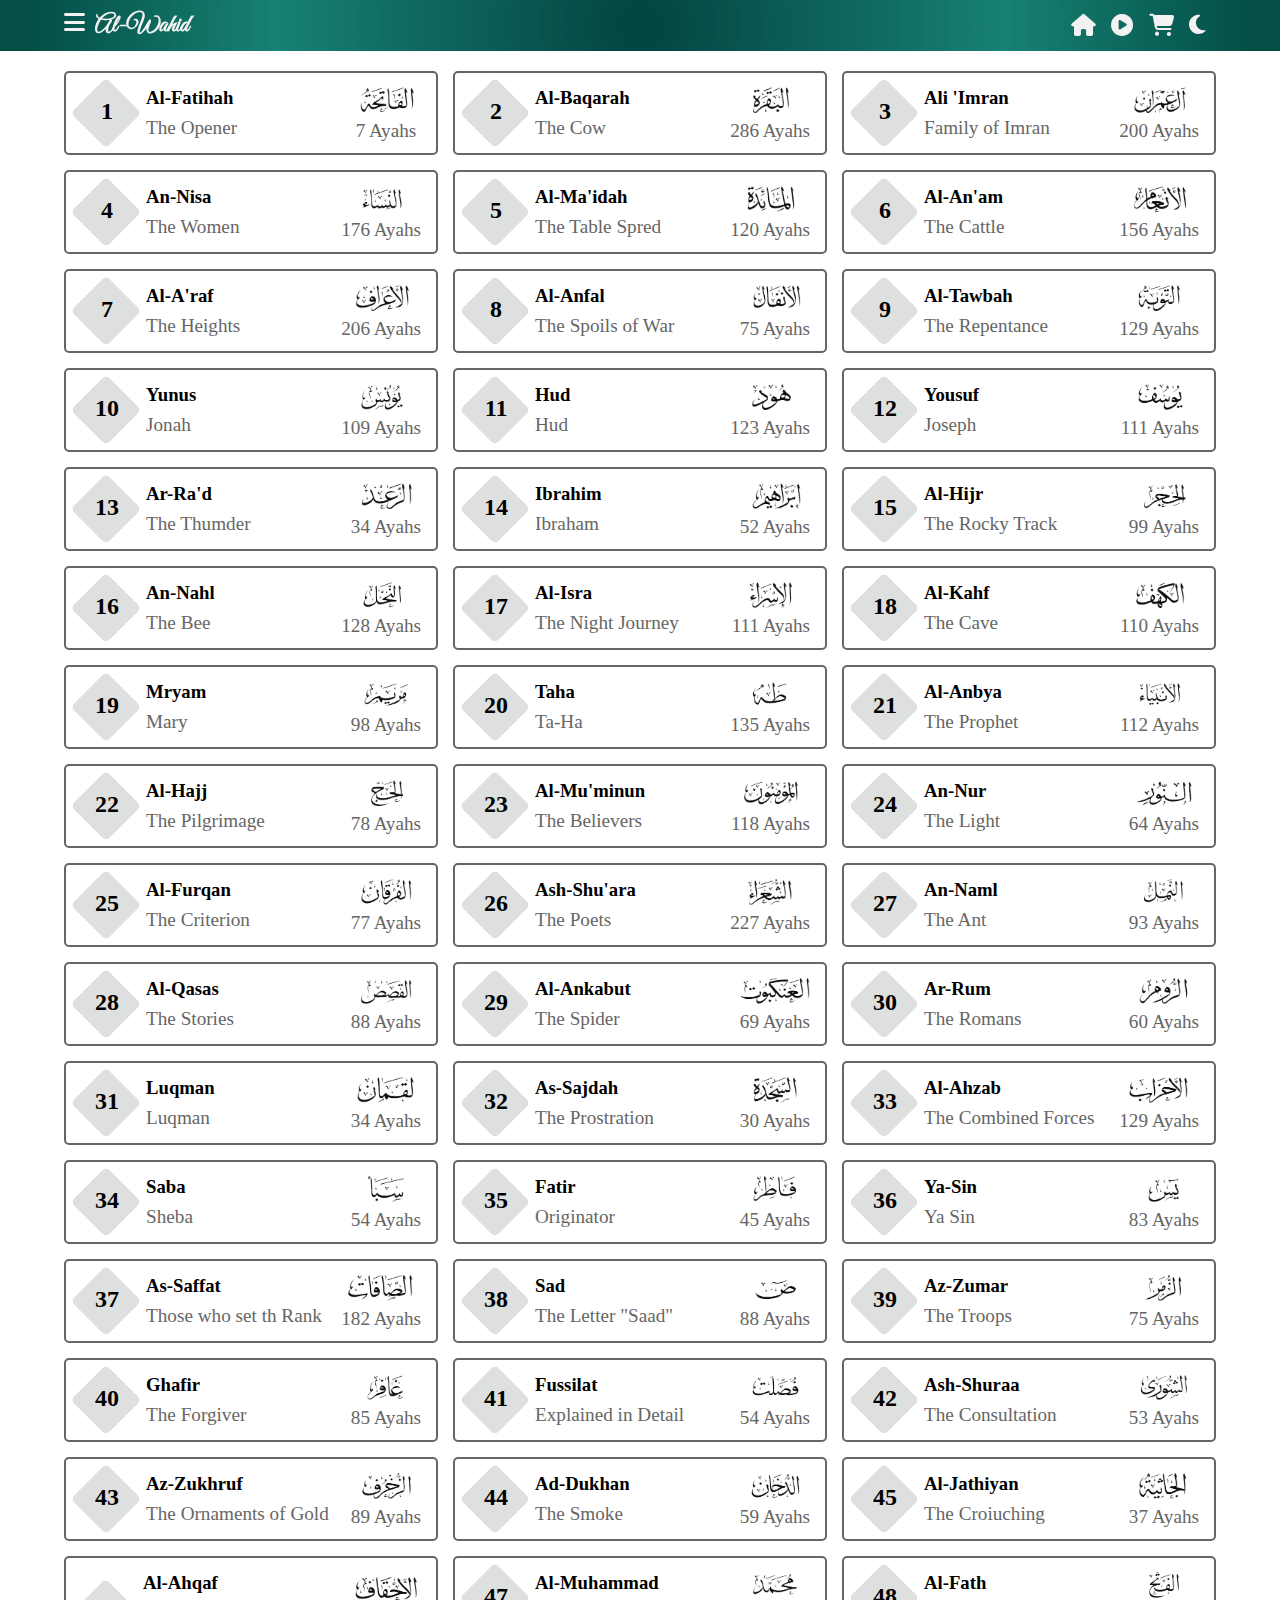
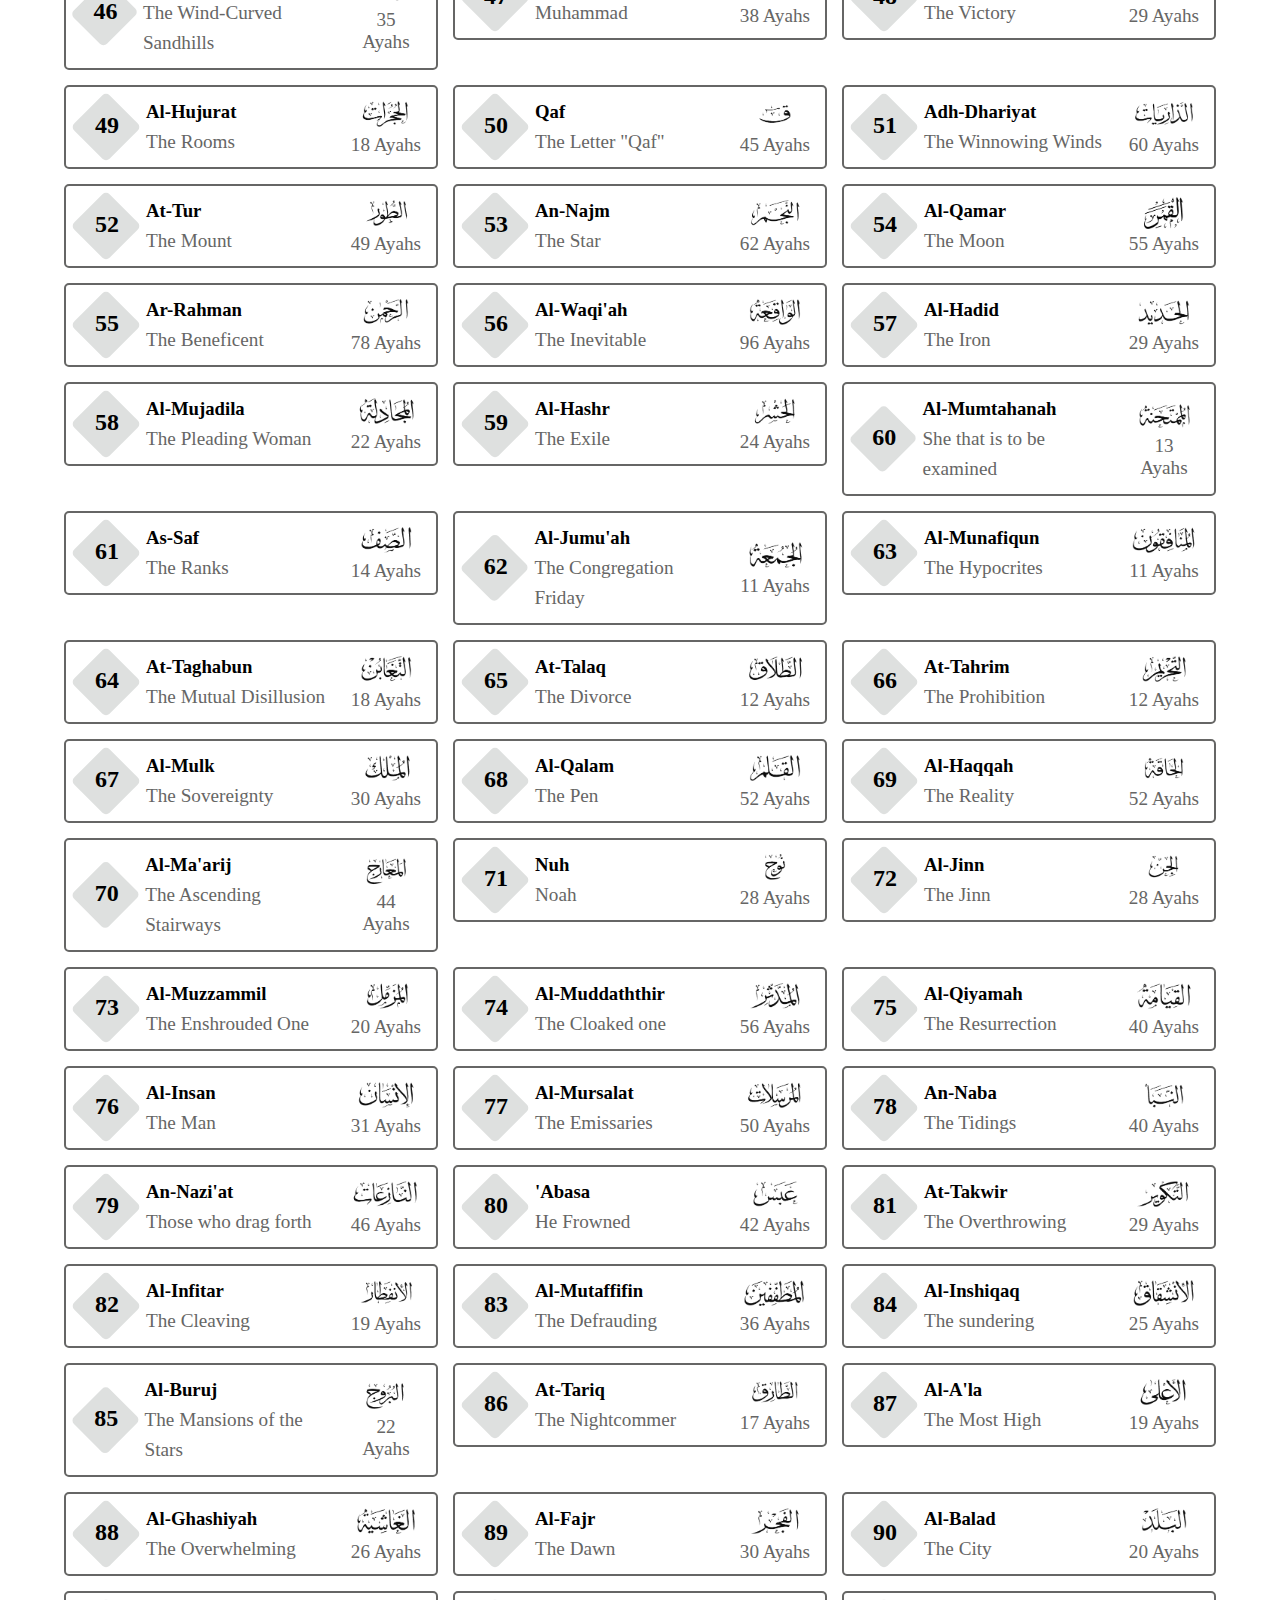
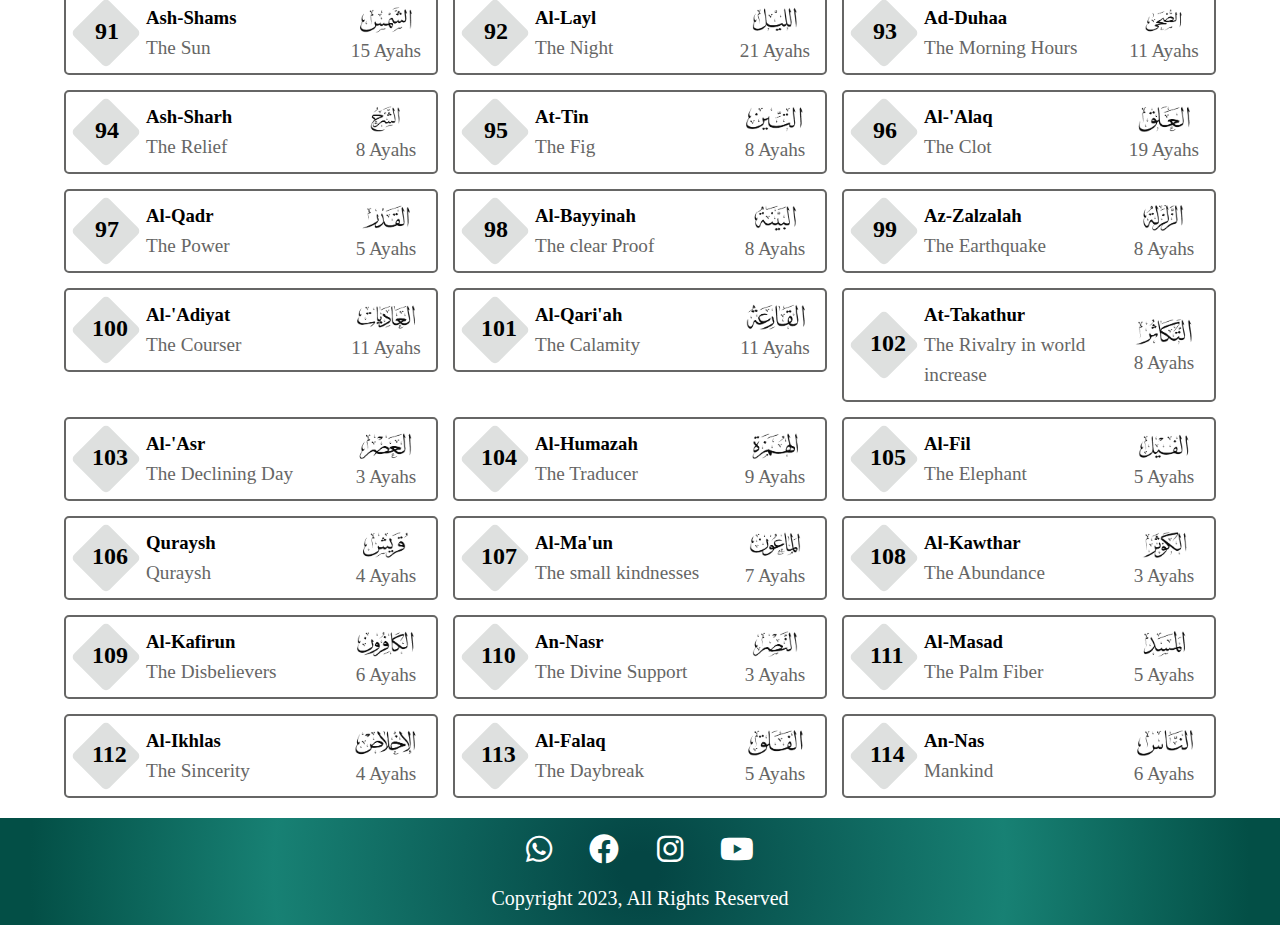
<file: Quran.html>
<!DOCTYPE html>
<html lang="en">

<head>
    <meta charset="UTF-8">
    <meta name="viewport" content="width=device-width, initial-scale=1.0">
    <title>Al-Wahid/Quran</title>
    <link rel="shortcut icon" href="./img/al_wahid-removebg-preview.png" type="image/x-icon">
    <link rel="stylesheet" href="style.css">
    <link rel="stylesheet" href="./icons/all.min.css">
    <link rel="stylesheet" href="./icons/fontawesome.min.css">
    <link rel="preconnect" href="https://fonts.googleapis.com">
    <link rel="preconnect" href="https://fonts.gstatic.com" crossorigin>
    <link href="https://fonts.googleapis.com/css2?family=Great+Vibes&display=swap" rel="stylesheet">
    <script src="https://code.jquery.com/jquery-3.7.0.min.js"
        integrity="sha256-2Pmvv0kuTBOenSvLm6bvfBSSHrUJ+3A7x6P5Ebd07/g=" crossorigin="anonymous"></script>

    <style>
        body.night {
            background-color: #000;
            color: #fff;
        }

        .fa-moon.moonactive {
            color: rgb(5, 2, 2);
        }
    </style>


</head>

<body>
    <header>
        <div class="title">
            <h2><i class="fa-solid fa-bars"></i><a href="index.html">Al-Wahid</a></h2>
        </div>
        <div class="headicon">
            <a href="index.html"><i class="fa-solid fa-home"></i></a>
            <a href="audio.html"> <i class="fa-solid fa-circle-play"></i></a>
            <i class="fa-solid fa-cart-shopping"></i>
            <i id="themeButton" class="fa-solid fa-moon moonbhai"></i>
        </div>
    </header>
    <nav class="menu">
        <ul>
            <li><a href="index.html">home</a></li>
            <li><a href="history.html">history</a></li>
            <li><a href="Quran.html">surah</a></li>
            <li><a href="audio.html">audio</a></li>
            <li><a href="shop.html">Shop</a></li>
            <li><a href="about.html">about us</a></li>
        </ul>
    </nav>

    <!-- ............. end........... -->

    <!-- ............. Surah start........... -->
    <section class="surah-container">
        <!-- ............. card 1........... -->
        <a href="surah.html?id=1">
            <div class="surah-card">

                <div class="surah-flex">
                    <div class="surah-num">
                        <h2 class="digits">1</h2>
                    </div>

                    <div class="surah-name">
                        <h3>Al-Fatihah</h3>
                        <p>The Opener</p>
                    </div>
                </div>
                <div class="surah-img">
                    <img src="./quran surah images/1.png" alt="">
                    <p>7 Ayahs</p>
                </div>

            </div>
        </a>
        <!-- ............. card 2........... -->
        <a href="surah.html?id=2">
            <div class="surah-card">


                <div class="surah-flex">
                    <div class="surah-num">
                        <h2 class="digits">2</h2>
                    </div>

                    <div class="surah-name">
                        <h3>Al-Baqarah</h3>
                        <p>The Cow</p>
                    </div>
                </div>

                <div class="surah-img">
                    <img src="./quran surah images/2.png" alt="">
                    <p>286 Ayahs</p>
                </div>

            </div>
        </a>
        <!-- ............. card 3........... -->
        <a href="surah.html?id=3">
            <div class="surah-card">

                <div class="surah-flex">
                    <div class="surah-num">
                        <h2 class="digits">3</h2>
                    </div>

                    <div class="surah-name">
                        <h3>Ali 'Imran</h3>
                        <p>Family of Imran</p>
                    </div>
                </div>
                <div class="surah-img">
                    <img src="./quran surah images/3.png" alt="">
                    <p>200 Ayahs</p>
                </div>

            </div>
        </a>
        <!-- ............. card 4........... -->
        <a href="surah.html?id=4">
            <div class="surah-card">

                <div class="surah-flex">
                    <div class="surah-num">
                        <h2 class="digits">4</h2>
                    </div>

                    <div class="surah-name">
                        <h3>An-Nisa</h3>
                        <p>The Women</p>
                    </div>
                </div>
                <div class="surah-img">
                    <img src="./quran surah images/4.png" alt="">
                    <p>176 Ayahs</p>
                </div>

            </div>
        </a>
        <!-- ............. card 5........... -->
        <a href="surah.html?id=5">
            <div class="surah-card">

                <div class="surah-flex">
                    <div class="surah-num">
                        <h2 class="digits">5</h2>
                    </div>

                    <div class="surah-name">
                        <h3>Al-Ma'idah</h3>
                        <p>The Table Spred</p>
                    </div>
                </div>
                <div class="surah-img">
                    <img src="./quran surah images/5.png" alt="">
                    <p>120 Ayahs</p>
                </div>

            </div>
        </a>
        <!-- ............. card 6........... -->
        <a href="surah.html?id=6">
            <div class="surah-card">
                <div class="surah-flex">
                    <div class="surah-num">
                        <h2 class="digits">6</h2>
                    </div>

                    <div class="surah-name">
                        <h3>Al-An'am</h3>
                        <p>The Cattle</p>
                    </div>
                </div>
                <div class="surah-img">
                    <img src="./quran surah images/6.png" alt="">
                    <p>156 Ayahs</p>
                </div>
            </div>
        </a>
        <!-- ............. card 7........... -->
        <a href="surah.html?id=7">
            <div class="surah-card">
                <div class="surah-flex">
                    <div class="surah-num">
                        <h2 class="digits">7</h2>
                    </div>

                    <div class="surah-name">
                        <h3>Al-A'raf</h3>
                        <p>The Heights</p>
                    </div>
                </div>
                <div class="surah-img">
                    <img src="./quran surah images/7.png" alt="">
                    <p>206 Ayahs</p>
                </div>
            </div>
        </a>
        <!-- ............. card 8........... -->
        <a href="surah.html?id=8">
            <div class="surah-card">
                <div class="surah-flex">
                    <div class="surah-num">
                        <h2 class="digits">8</h2>
                    </div>

                    <div class="surah-name">
                        <h3>Al-Anfal</h3>
                        <p>The Spoils of War</p>
                    </div>
                </div>
                <div class="surah-img">
                    <img src="./quran surah images/8.png" alt="">
                    <p>75 Ayahs</p>
                </div>
            </div>
        </a>
        <!-- ............. card 9........... -->
        <a href="surah.html?id=9">
            <div class="surah-card">
                <div class="surah-flex">
                    <div class="surah-num">
                        <h2 class="digits">9</h2>
                    </div>

                    <div class="surah-name">
                        <h3>Al-Tawbah</h3>
                        <p>The Repentance</p>
                    </div>
                </div>
                <div class="surah-img">
                    <img src="./quran surah images/9.png" alt="">
                    <p>129 Ayahs</p>
                </div>
            </div>
        </a>
        <!-- ............. card 10........... -->
        <a href="surah.html?id=10">
            <div class="surah-card">
                <div class="surah-flex">
                    <div class="surah-num">
                        <h2 class="digits">10</h2>
                    </div>

                    <div class="surah-name">
                        <h3>Yunus</h3>
                        <p>Jonah</p>
                    </div>
                </div>
                <div class="surah-img">
                    <img src="./quran surah images/10.png" alt="">
                    <p>109 Ayahs</p>
                </div>
            </div>
        </a>
        <!-- ............. card 11........... -->
        <a href="surah.html?id=11">
            <div class="surah-card">
                <div class="surah-flex">
                    <div class="surah-num">
                        <h2 class="digits">11</h2>
                    </div>

                    <div class="surah-name">
                        <h3>Hud</h3>
                        <p>Hud</p>
                    </div>
                </div>
                <div class="surah-img">
                    <img src="./quran surah images/11.png" alt="">
                    <p>123 Ayahs</p>
                </div>
            </div>
        </a>
        <!-- ............. card 12........... -->
        <a href="surah.html?id=12">
            <div class="surah-card">
                <div class="surah-flex">
                    <div class="surah-num">
                        <h2 class="digits">12</h2>
                    </div>

                    <div class="surah-name">
                        <h3>Yousuf</h3>
                        <p>Joseph</p>
                    </div>
                </div>

                <div class="surah-img">
                    <img src="./quran surah images/12.png" alt="">
                    <p>111 Ayahs</p>
                </div>
            </div>
        </a>
        <!-- ............. card 13........... -->
        <a href="surah.html?id=13">
            <div class="surah-card">
                <div class="surah-flex">
                    <div class="surah-num">
                        <h2 class="digits">13</h2>
                    </div>

                    <div class="surah-name">
                        <h3>Ar-Ra'd</h3>
                        <p>The Thumder</p>
                    </div>
                </div>

                <div class="surah-img">
                    <img src="./quran surah images/13.png" alt="">
                    <p>34 Ayahs</p>
                </div>
            </div>
        </a>
        <!-- ............. card 14........... -->
        <a href="surah.html?id=14">
            <div class="surah-card">
                <div class="surah-flex">
                    <div class="surah-num">
                        <h2 class="digits">14</h2>
                    </div>

                    <div class="surah-name">
                        <h3>Ibrahim</h3>
                        <p>Ibraham</p>
                    </div>
                </div>
                <div class="surah-img">
                    <img src="./quran surah images/14.png" alt="">
                    <p>52 Ayahs</p>
                </div>
            </div>
        </a>
        <!-- ............. card 15........... -->
        <a href="surah.html?id=15">
            <div class="surah-card">
                <div class="surah-flex">
                    <div class="surah-num">
                        <h2 class="digits">15</h2>
                    </div>

                    <div class="surah-name">
                        <h3>Al-Hijr</h3>
                        <p>The Rocky Track</p>
                    </div>
                </div>
                <div class="surah-img">
                    <img src="./quran surah images/15.png" alt="">
                    <p>99 Ayahs</p>
                </div>
            </div>
        </a>
        <!-- ............. card 16........... -->
        <a href="surah.html?id=16">
            <div class="surah-card">
                <div class="surah-flex">
                    <div class="surah-num">
                        <h2 class="digits">16</h2>
                    </div>

                    <div class="surah-name">
                        <h3>An-Nahl</h3>
                        <p>The Bee</p>
                    </div>
                </div>
                <div class="surah-img">
                    <img src="./quran surah images/16.png" alt="">
                    <p>128 Ayahs</p>
                </div>
            </div>
        </a>
        <!-- ............. card 17........... -->
        <a href="surah.html?id=17">
            <div class="surah-card">
                <div class="surah-flex">
                    <div class="surah-num">
                        <h2 class="digits">17</h2>
                    </div>

                    <div class="surah-name">
                        <h3>Al-Isra</h3>
                        <p>The Night Journey</p>
                    </div>
                </div>
                <div class="surah-img">
                    <img src="./quran surah images/17.png" alt="">
                    <p>111 Ayahs</p>
                </div>
            </div>
        </a>
        <!-- ............. card 18........... -->
        <a href="surah.html?id=18">
            <div class="surah-card">
                <div class="surah-flex">
                    <div class="surah-num">
                        <h2 class="digits">18</h2>
                    </div>

                    <div class="surah-name">
                        <h3>Al-Kahf</h3>
                        <p>The Cave</p>
                    </div>
                </div>
                <div class="surah-img">
                    <img src="./quran surah images/18.png" alt="">
                    <p>110 Ayahs</p>
                </div>
            </div>
        </a>
        <!-- ............. card 19........... -->
        <a href="surah.html?id=19">
            <div class="surah-card">
                <div class="surah-flex">
                    <div class="surah-num">
                        <h2 class="digits">19</h2>
                    </div>

                    <div class="surah-name">
                        <h3>Mryam</h3>
                        <p>Mary</p>
                    </div>
                </div>
                <div class="surah-img">
                    <img src="./quran surah images/19.png" alt="">
                    <p>98 Ayahs</p>
                </div>
            </div>
        </a>
        <!-- ............. card 20........... -->
        <a href="surah.html?id=20">
            <div class="surah-card">
                <div class="surah-flex">
                    <div class="surah-num">
                        <h2 class="digits">20</h2>
                    </div>

                    <div class="surah-name">
                        <h3>Taha</h3>
                        <p>Ta-Ha</p>
                    </div>
                </div>
                <div class="surah-img">
                    <img src="./quran surah images/20.png" alt="">
                    <p>135 Ayahs</p>
                </div>
            </div>
        </a>
        <!-- ............. card 21........... -->
        <a href="surah.html?id=21">
            <div class="surah-card">
                <div class="surah-flex">
                    <div class="surah-num">
                        <h2 class="digits">21</h2>
                    </div>

                    <div class="surah-name">
                        <h3>Al-Anbya</h3>
                        <p>The Prophet</p>
                    </div>
                </div>
                <div class="surah-img">
                    <img src="./quran surah images/21.png" alt="">
                    <p>112 Ayahs</p>
                </div>
            </div>
        </a>
        <!-- ............. card 22........... -->
        <a href="surah.html?id=22">
            <div class="surah-card">
                <div class="surah-flex">
                    <div class="surah-num">
                        <h2 class="digits">22</h2>
                    </div>

                    <div class="surah-name">
                        <h3>Al-Hajj</h3>
                        <p>The Pilgrimage</p>
                    </div>
                </div>
                <div class="surah-img">
                    <img src="./quran surah images/22.png" alt="">
                    <p>78 Ayahs</p>
                </div>
            </div>
        </a>
        <!-- ............. card 23........... -->
        <a href="surah.html?id=23">
            <div class="surah-card">
                <div class="surah-flex">
                    <div class="surah-num">
                        <h2 class="digits">23</h2>
                    </div>

                    <div class="surah-name">
                        <h3>Al-Mu'minun</h3>
                        <p>The Believers</p>
                    </div>
                </div>
                <div class="surah-img">
                    <img src="./quran surah images/23.png" alt="">
                    <p>118 Ayahs</p>
                </div>
            </div>
        </a>
        <!-- ............. card 24........... -->
        <a href="surah.html?id=24">
            <div class="surah-card">
                <div class="surah-flex">
                    <div class="surah-num">
                        <h2 class="digits">24</h2>
                    </div>

                    <div class="surah-name">
                        <h3>An-Nur</h3>
                        <p>The Light</p>
                    </div>
                </div>
                <div class="surah-img">
                    <img src="./quran surah images/24.png" alt="">
                    <p>64 Ayahs</p>
                </div>
            </div>
        </a>
        <!-- ............. card 25........... -->
        <a href="surah.html?id=25">
            <div class="surah-card">
                <div class="surah-flex">
                    <div class="surah-num">
                        <h2 class="digits">25</h2>
                    </div>

                    <div class="surah-name">
                        <h3>Al-Furqan</h3>
                        <p>The Criterion</p>
                    </div>
                </div>

                <div class="surah-img">
                    <img src="./quran surah images/25.png" alt="">
                    <p>77 Ayahs</p>
                </div>
            </div>
        </a>
        <!-- ............. card 26........... -->
        <a href="surah.html?id=26">
            <div class="surah-card">
                <div class="surah-flex">
                    <div class="surah-num">
                        <h2 class="digits">26</h2>
                    </div>

                    <div class="surah-name">
                        <h3>Ash-Shu'ara</h3>
                        <p>The Poets</p>
                    </div>
                </div>

                <div class="surah-img">
                    <img src="./quran surah images/26.png" alt="">
                    <p>227 Ayahs</p>
                </div>
            </div>
        </a>
        <!-- ............. card 27........... -->
        <a href="surah.html?id=27">
            <div class="surah-card">
                <div class="surah-flex">
                    <div class="surah-num">
                        <h2 class="digits">27</h2>
                    </div>

                    <div class="surah-name">
                        <h3>An-Naml</h3>
                        <p>The Ant</p>
                    </div>
                </div>
                <div class="surah-img">
                    <img src="./quran surah images/27.png" alt="">
                    <p>93 Ayahs</p>
                </div>
            </div>
        </a>
        <!-- ............. card 28........... -->
        <a href="surah.html?id=28">
            <div class="surah-card">
                <div class="surah-flex">
                    <div class="surah-num">
                        <h2 class="digits">28</h2>
                    </div>

                    <div class="surah-name">
                        <h3>Al-Qasas</h3>
                        <p>The Stories</p>
                    </div>
                </div>
                <div class="surah-img">
                    <img src="./quran surah images/28.png" alt="">
                    <p>88 Ayahs</p>
                </div>
            </div>
        </a>
        <!-- ............. card 29........... -->
        <a href="surah.html?id=29">
            <div class="surah-card">
                <div class="surah-flex">
                    <div class="surah-num">
                        <h2 class="digits">29</h2>
                    </div>

                    <div class="surah-name">
                        <h3>Al-Ankabut</h3>
                        <p>The Spider</p>
                    </div>
                </div>
                <div class="surah-img">
                    <img src="./quran surah images/29.png" alt="">
                    <p>69 Ayahs</p>
                </div>
            </div>
        </a>
        <!-- ............. card 30........... -->
        <a href="surah.html?id=30">
            <div class="surah-card">
                <div class="surah-flex">
                    <div class="surah-num">
                        <h2 class="digits">30</h2>
                    </div>

                    <div class="surah-name">
                        <h3>Ar-Rum</h3>
                        <p>The Romans</p>
                    </div>
                </div>
                <div class="surah-img">
                    <img src="./quran surah images/30.png" alt="">
                    <p>60 Ayahs</p>
                </div>
            </div>
        </a>
        <!-- ............. card 31........... -->
        <a href="surah.html?id=31">
            <div class="surah-card">
                <div class="surah-flex">
                    <div class="surah-num">
                        <h2 class="digits">31</h2>
                    </div>

                    <div class="surah-name">
                        <h3>Luqman</h3>
                        <p>Luqman</p>
                    </div>
                </div>
                <div class="surah-img">
                    <img src="./quran surah images/31.png" alt="">
                    <p>34 Ayahs</p>
                </div>
            </div>
        </a>
        <!-- ............. card 32........... -->
        <a href="surah.html?id=32">
            <div class="surah-card">
                <div class="surah-flex">
                    <div class="surah-num">
                        <h2 class="digits">32</h2>
                    </div>

                    <div class="surah-name">
                        <h3>As-Sajdah</h3>
                        <p>The Prostration</p>
                    </div>
                </div>
                <div class="surah-img">
                    <img src="./quran surah images/32.png" alt="">
                    <p>30 Ayahs</p>
                </div>
            </div>
        </a>
        <!-- ............. card 33........... -->
        <a href="surah.html?id=33">
            <div class="surah-card">
                <div class="surah-flex">
                    <div class="surah-num">
                        <h2 class="digits">33</h2>
                    </div>

                    <div class="surah-name">
                        <h3>Al-Ahzab</h3>
                        <p>The Combined Forces</p>
                    </div>
                </div>
                <div class="surah-img">
                    <img src="./quran surah images/33.png" alt="">
                    <p>129 Ayahs</p>
                </div>
            </div>
        </a>
        <!-- ............. card 34........... -->
        <a href="surah.html?id=34">
            <div class="surah-card">
                <div class="surah-flex">
                    <div class="surah-num">
                        <h2 class="digits">34</h2>
                    </div>

                    <div class="surah-name">
                        <h3>Saba</h3>
                        <p>Sheba</p>
                    </div>
                </div>
                <div class="surah-img">
                    <img src="./quran surah images/34.png" alt="">
                    <p>54 Ayahs</p>
                </div>
            </div>
        </a>
        <!-- ............. card 35........... -->
        <a href="surah.html?id=35">
            <div class="surah-card">
                <div class="surah-flex">
                    <div class="surah-num">
                        <h2 class="digits">35</h2>
                    </div>

                    <div class="surah-name">
                        <h3>Fatir</h3>
                        <p>Originator</p>
                    </div>
                </div>
                <div class="surah-img">
                    <img src="./quran surah images/35.png" alt="">
                    <p>45 Ayahs</p>
                </div>
            </div>
        </a>
        <!-- ............. card 36........... -->
        <a href="surah.html?id=36">
            <div class="surah-card">
                <div class="surah-flex">
                    <div class="surah-num">
                        <h2 class="digits">36</h2>
                    </div>

                    <div class="surah-name">
                        <h3>Ya-Sin</h3>
                        <p>Ya Sin</p>
                    </div>
                </div>

                <div class="surah-img">
                    <img src="./quran surah images/36.png" alt="">
                    <p>83 Ayahs</p>
                </div>
            </div>
        </a>
        <!-- ............. card 37........... -->
        <a href="surah.html?id=37">
            <div class="surah-card">
                <div class="surah-flex">
                    <div class="surah-num">
                        <h2 class="digits">37</h2>
                    </div>

                    <div class="surah-name">
                        <h3>As-Saffat</h3>
                        <p>Those who set th Rank</p>
                    </div>
                </div>

                <div class="surah-img">
                    <img src="./quran surah images/37.png" alt="">
                    <p>182 Ayahs</p>
                </div>
            </div>
        </a>
        <!-- ............. card 38........... -->
        <a href="surah.html?id=38">
            <div class="surah-card">
                <div class="surah-flex">
                    <div class="surah-num">
                        <h2 class="digits">38</h2>
                    </div>

                    <div class="surah-name">
                        <h3>Sad</h3>
                        <p>The Letter "Saad"</p>
                    </div>
                </div>
                <div class="surah-img">
                    <img src="./quran surah images/38.png" alt="">
                    <p>88 Ayahs</p>
                </div>
            </div>
        </a>
        <!-- ............. card 39........... -->
        <a href="surah.html?id=39">
            <div class="surah-card">
                <div class="surah-flex">
                    <div class="surah-num">
                        <h2 class="digits">39</h2>
                    </div>

                    <div class="surah-name">
                        <h3>Az-Zumar</h3>
                        <p>The Troops</p>
                    </div>
                </div>
                <div class="surah-img">
                    <img src="./quran surah images/39.png" alt="">
                    <p>75 Ayahs</p>
                </div>
            </div>
        </a>
        <!-- ............. card 40........... -->
        <a href="surah.html?id=40">
            <div class="surah-card">
                <div class="surah-flex">
                    <div class="surah-num">
                        <h2 class="digits">40</h2>
                    </div>

                    <div class="surah-name">
                        <h3>Ghafir</h3>
                        <p>The Forgiver</p>
                    </div>
                </div>
                <div class="surah-img">
                    <img src="./quran surah images/40.png" alt="">
                    <p>85 Ayahs</p>
                </div>
            </div>
        </a>
        <!-- ............. card 41........... -->
        <a href="surah.html?id=41">
            <div class="surah-card">
                <div class="surah-flex">
                    <div class="surah-num">
                        <h2 class="digits">41</h2>
                    </div>

                    <div class="surah-name">
                        <h3>Fussilat</h3>
                        <p>Explained in Detail</p>
                    </div>
                </div>
                <div class="surah-img">
                    <img src="./quran surah images/41.png" alt="">
                    <p>54 Ayahs</p>
                </div>
            </div>
        </a>
        <!-- ............. card 42........... -->
        <a href="surah.html?id=42">
            <div class="surah-card">
                <div class="surah-flex">
                    <div class="surah-num">
                        <h2 class="digits">42</h2>
                    </div>

                    <div class="surah-name">
                        <h3>Ash-Shuraa</h3>
                        <p>The Consultation</p>
                    </div>
                </div>
                <div class="surah-img">
                    <img src="./quran surah images/42.png" alt="">
                    <p>53 Ayahs</p>
                </div>
            </div>
        </a>
        <!-- ............. card 43........... -->
        <a href="surah.html?id=43">
            <div class="surah-card">
                <div class="surah-flex">
                    <div class="surah-num">
                        <h2 class="digits">43</h2>
                    </div>

                    <div class="surah-name">
                        <h3>Az-Zukhruf</h3>
                        <p>The Ornaments of Gold</p>
                    </div>
                </div>
                <div class="surah-img">
                    <img src="./quran surah images/43.png" alt="">
                    <p>89 Ayahs</p>
                </div>
            </div>
        </a>
        <!-- ............. card 44........... -->
        <a href="surah.html?id=44">
            <div class="surah-card">
                <div class="surah-flex">
                    <div class="surah-num">
                        <h2 class="digits">44</h2>
                    </div>

                    <div class="surah-name">
                        <h3>Ad-Dukhan</h3>
                        <p>The Smoke</p>
                    </div>
                </div>
                <div class="surah-img">
                    <img src="./quran surah images/44.png" alt="">
                    <p>59 Ayahs</p>
                </div>
            </div>
        </a>
        <!-- ............. card 45........... -->
        <a href="surah.html?id=45">
            <div class="surah-card">
                <div class="surah-flex">
                    <div class="surah-num">
                        <h2 class="digits">45</h2>
                    </div>

                    <div class="surah-name">
                        <h3>Al-Jathiyan</h3>
                        <p>The Croiuching</p>
                    </div>
                </div>
                <div class="surah-img">
                    <img src="./quran surah images/45.png" alt="">
                    <p>37 Ayahs</p>
                </div>
            </div>
        </a>
        <!-- ............. card 46........... -->
        <a href="surah.html?id=46">
            <div class="surah-card">
                <div class="surah-flex">
                    <div class="surah-num">
                        <h2 class="digits">46</h2>
                    </div>

                    <div class="surah-name">
                        <h3>Al-Ahqaf</h3>
                        <p>The Wind-Curved Sandhills</p>
                    </div>
                </div>
                <div class="surah-img">
                    <img src="./quran surah images/46.png" alt="">
                    <p>35 Ayahs</p>
                </div>
            </div>
        </a>
        <!-- ............. card 47........... -->
        <a href="surah.html?id=47">
            <div class="surah-card">
                <div class="surah-flex">
                    <div class="surah-num">
                        <h2 class="digits">47</h2>
                    </div>

                    <div class="surah-name">
                        <h3>Al-Muhammad</h3>
                        <p>Muhammad</p>
                    </div>
                </div>
                <div class="surah-img">
                    <img src="./quran surah images/47.png" alt="">
                    <p>38 Ayahs</p>
                </div>
            </div>
        </a>
        <!-- ............. card 48........... -->

        <a href="surah.html?id=48">
            <div class="surah-card">
                <div class="surah-flex">
                    <div class="surah-num">
                        <h2 class="digits">48</h2>
                    </div>

                    <div class="surah-name">
                        <h3>Al-Fath</h3>
                        <p>The Victory</p>
                    </div>
                </div>
                <div class="surah-img">
                    <img src="./quran surah images/48.png" alt="">
                    <p>29 Ayahs</p>
                </div>
            </div>
        </a>

        <!-- ............. card 49........... -->

        <a href="surah.html?id=49">
            <div class="surah-card">
                <div class="surah-flex">
                    <div class="surah-num">
                        <h2 class="digits">49</h2>
                    </div>

                    <div class="surah-name">
                        <h3>Al-Hujurat</h3>
                        <p>The Rooms</p>
                    </div>
                </div>
                <div class="surah-img">
                    <img src="./quran surah images/49.png" alt="">
                    <p>18 Ayahs</p>
                </div>
            </div>
        </a>
        <!-- ............. card 50........... -->

        <a href="surah.html?id=50">
            <div class="surah-card">
                <div class="surah-flex">
                    <div class="surah-num">
                        <h2 class="digits">50</h2>
                    </div>

                    <div class="surah-name">
                        <h3>Qaf</h3>
                        <p>The Letter "Qaf"</p>
                    </div>
                </div>
                <div class="surah-img">
                    <img src="./quran surah images/50.png" alt="">
                    <p>45 Ayahs</p>
                </div>
            </div>
        </a>
        <!-- ............. card 51........... -->

        <a href="surah.html?id=51">
            <div class="surah-card">
                <div class="surah-flex">
                    <div class="surah-num">
                        <h2 class="digits">51</h2>
                    </div>

                    <div class="surah-name">
                        <h3>Adh-Dhariyat</h3>
                        <p>The Winnowing Winds</p>
                    </div>
                </div>
                <div class="surah-img">
                    <img src="./quran surah images/51.png" alt="">
                    <p>60 Ayahs</p>
                </div>
            </div>
        </a>
        <!-- ............. card 52........... -->

        <a href="surah.html?id=52">
            <div class="surah-card">
                <div class="surah-flex">
                    <div class="surah-num">
                        <h2 class="digits">52</h2>
                    </div>

                    <div class="surah-name">
                        <h3>At-Tur</h3>
                        <p>The Mount</p>
                    </div>
                </div>
                <div class="surah-img">
                    <img src="./quran surah images/52.png" alt="">
                    <p>49 Ayahs</p>
                </div>
            </div>
        </a>
        <!-- ............. card 53........... -->

        <a href="surah.html?id=53">
            <div class="surah-card">
                <div class="surah-flex">
                    <div class="surah-num">
                        <h2 class="digits">53</h2>
                    </div>

                    <div class="surah-name">
                        <h3>An-Najm</h3>
                        <p>The Star</p>
                    </div>
                </div>
                <div class="surah-img">
                    <img src="./quran surah images/53.png" alt="">
                    <p>62 Ayahs</p>
                </div>
            </div>
        </a>
        <!-- ............. card 54........... -->

        <a href="surah.html?id=54">
            <div class="surah-card">
                <div class="surah-flex">
                    <div class="surah-num">
                        <h2 class="digits">54</h2>
                    </div>

                    <div class="surah-name">
                        <h3>Al-Qamar</h3>
                        <p>The Moon</p>
                    </div>
                </div>
                <div class="surah-img">
                    <img src="./quran surah images/54.png" alt="">
                    <p>55 Ayahs</p>
                </div>
            </div>
        </a>
        <!-- ............. card 55........... -->

        <a href="surah.html?id=55">
            <div class="surah-card">
                <div class="surah-flex">
                    <div class="surah-num">
                        <h2 class="digits">55</h2>
                    </div>

                    <div class="surah-name">
                        <h3>Ar-Rahman</h3>
                        <p>The Beneficent</p>
                    </div>
                </div>
                <div class="surah-img">
                    <img src="./quran surah images/55.png" alt="">
                    <p>78 Ayahs</p>
                </div>
            </div>
        </a>
        <!-- ............. card 56........... -->

        <a href="surah.html?id=56">
            <div class="surah-card">
                <div class="surah-flex">
                    <div class="surah-num">
                        <h2 class="digits">56</h2>
                    </div>

                    <div class="surah-name">
                        <h3>Al-Waqi'ah</h3>
                        <p>The Inevitable</p>
                    </div>
                </div>
                <div class="surah-img">
                    <img src="./quran surah images/56.png" alt="">
                    <p>96 Ayahs</p>
                </div>
            </div>
        </a>
        <!-- ............. card 57........... -->

        <a href="surah.html?id=57">
            <div class="surah-card">
                <div class="surah-flex">
                    <div class="surah-num">
                        <h2 class="digits">57</h2>
                    </div>

                    <div class="surah-name">
                        <h3>Al-Hadid</h3>
                        <p>The Iron</p>
                    </div>
                </div>
                <div class="surah-img">
                    <img src="./quran surah images/57.png" alt="">
                    <p>29 Ayahs</p>
                </div>
            </div>
        </a>
        <!-- ............. card 58........... -->

        <a href="surah.html?id=58">
            <div class="surah-card">
                <div class="surah-flex">
                    <div class="surah-num">
                        <h2 class="digits">58</h2>
                    </div>

                    <div class="surah-name">
                        <h3>Al-Mujadila</h3>
                        <p>The Pleading Woman</p>
                    </div>
                </div>
                <div class="surah-img">
                    <img src="./quran surah images/58.png" alt="">
                    <p>22 Ayahs</p>
                </div>
            </div>
        </a>
        <!-- ............. card 59........... -->

        <a href="surah.html?id=59">
            <div class="surah-card">
                <div class="surah-flex">
                    <div class="surah-num">
                        <h2 class="digits">59</h2>
                    </div>

                    <div class="surah-name">
                        <h3>Al-Hashr</h3>
                        <p>The Exile</p>
                    </div>
                </div>
                <div class="surah-img">
                    <img src="./quran surah images/59.png" alt="">
                    <p>24 Ayahs</p>
                </div>
            </div>
        </a>
        <!-- ............. card 60........... -->

        <a href="surah.html?id=60">
            <div class="surah-card">
                <div class="surah-flex">
                    <div class="surah-num">
                        <h2 class="digits">60</h2>
                    </div>

                    <div class="surah-name">
                        <h3>Al-Mumtahanah</h3>
                        <p>She that is to be examined</p>
                    </div>
                </div>
                <div class="surah-img">
                    <img src="./quran surah images/60.png" alt="">
                    <p>13 Ayahs</p>
                </div>
            </div>
        </a>
        <!-- ............. card 61........... -->

        <a href="surah.html?id=61">
            <div class="surah-card">
                <div class="surah-flex">
                    <div class="surah-num">
                        <h2 class="digits">61</h2>
                    </div>

                    <div class="surah-name">
                        <h3>As-Saf</h3>
                        <p>The Ranks</p>
                    </div>
                </div>
                <div class="surah-img">
                    <img src="./quran surah images/61.png" alt="">
                    <p>14 Ayahs</p>
                </div>
            </div>
        </a>
        <!-- ............. card 62........... -->

        <a href="surah.html?id=62">
            <div class="surah-card">
                <div class="surah-flex">
                    <div class="surah-num">
                        <h2 class="digits">62</h2>
                    </div>

                    <div class="surah-name">
                        <h3>Al-Jumu'ah</h3>
                        <p>The Congregation Friday</p>
                    </div>
                </div>
                <div class="surah-img">
                    <img src="./quran surah images/62.png" alt="">
                    <p>11 Ayahs</p>
                </div>
            </div>
        </a>
        <!-- ............. card 63........... -->

        <a href="surah.html?id=63">
            <div class="surah-card">
                <div class="surah-flex">
                    <div class="surah-num">
                        <h2 class="digits">63</h2>
                    </div>

                    <div class="surah-name">
                        <h3>Al-Munafiqun</h3>
                        <p>The Hypocrites</p>
                    </div>
                </div>
                <div class="surah-img">
                    <img src="./quran surah images/63.png" alt="">
                    <p>11 Ayahs</p>
                </div>
            </div>
        </a>
        <!-- ............. card 64........... -->

        <a href="surah.html?id=64">
            <div class="surah-card">
                <div class="surah-flex">
                    <div class="surah-num">
                        <h2 class="digits">64</h2>
                    </div>

                    <div class="surah-name">
                        <h3>At-Taghabun</h3>
                        <p>The Mutual Disillusion</p>
                    </div>
                </div>
                <div class="surah-img">
                    <img src="./quran surah images/64.png" alt="">
                    <p>18 Ayahs</p>
                </div>
            </div>
        </a>
        <!-- ............. card 65........... -->

        <a href="surah.html?id=65">
            <div class="surah-card">
                <div class="surah-flex">
                    <div class="surah-num">
                        <h2 class="digits">65</h2>
                    </div>

                    <div class="surah-name">
                        <h3>At-Talaq</h3>
                        <p>The Divorce</p>
                    </div>
                </div>
                <div class="surah-img">
                    <img src="./quran surah images/65.png" alt="">
                    <p>12 Ayahs</p>
                </div>
            </div>
        </a>
        <!-- ............. card 66........... -->

        <a href="surah.html?id=66">
            <div class="surah-card">
                <div class="surah-flex">
                    <div class="surah-num">
                        <h2 class="digits">66</h2>
                    </div>

                    <div class="surah-name">
                        <h3>At-Tahrim</h3>
                        <p>The Prohibition</p>
                    </div>
                </div>
                <div class="surah-img">
                    <img src="./quran surah images/66.png" alt="">
                    <p>12 Ayahs</p>
                </div>
            </div>
        </a>
        <!-- ............. card 67........... -->

        <a href="surah.html?id=67">
            <div class="surah-card">
                <div class="surah-flex">
                    <div class="surah-num">
                        <h2 class="digits">67</h2>
                    </div>

                    <div class="surah-name">
                        <h3>Al-Mulk</h3>
                        <p>The Sovereignty</p>
                    </div>
                </div>
                <div class="surah-img">
                    <img src="./quran surah images/67.png" alt="">
                    <p>30 Ayahs</p>
                </div>
            </div>
        </a>
        <!-- ............. card 68........... -->

        <a href="surah.html?id=68">
            <div class="surah-card">
                <div class="surah-flex">
                    <div class="surah-num">
                        <h2 class="digits">68</h2>
                    </div>

                    <div class="surah-name">
                        <h3>Al-Qalam</h3>
                        <p>The Pen</p>
                    </div>
                </div>
                <div class="surah-img">
                    <img src="./quran surah images/68.png" alt="">
                    <p>52 Ayahs</p>
                </div>
            </div>
        </a>
        <!-- ............. card 69........... -->

        <a href="surah.html?id=69">
            <div class="surah-card">
                <div class="surah-flex">
                    <div class="surah-num">
                        <h2 class="digits">69</h2>
                    </div>

                    <div class="surah-name">
                        <h3>Al-Haqqah</h3>
                        <p>The Reality</p>
                    </div>
                </div>
                <div class="surah-img">
                    <img src="./quran surah images/69.png" alt="">
                    <p>52 Ayahs</p>
                </div>
            </div>
        </a>
        <!-- ............. card 70........... -->

        <a href="surah.html?id=70">
            <div class="surah-card">
                <div class="surah-flex">
                    <div class="surah-num">
                        <h2 class="digits">70</h2>
                    </div>

                    <div class="surah-name">
                        <h3>Al-Ma'arij</h3>
                        <p>The Ascending Stairways</p>
                    </div>
                </div>
                <div class="surah-img">
                    <img src="./quran surah images/70.png" alt="">
                    <p>44 Ayahs</p>
                </div>
            </div>
        </a>
        <!-- ............. card 71........... -->

        <a href="surah.html?id=71">
            <div class="surah-card">
                <div class="surah-flex">
                    <div class="surah-num">
                        <h2 class="digits">71</h2>
                    </div>

                    <div class="surah-name">
                        <h3>Nuh</h3>
                        <p>Noah</p>
                    </div>
                </div>
                <div class="surah-img">
                    <img src="./quran surah images/71.png" alt="">
                    <p>28 Ayahs</p>
                </div>
            </div>
        </a>
        <!-- ............. card 72........... -->

        <a href="surah.html?id=72">
            <div class="surah-card">
                <div class="surah-flex">
                    <div class="surah-num">
                        <h2 class="digits">72</h2>
                    </div>

                    <div class="surah-name">
                        <h3>Al-Jinn</h3>
                        <p>The Jinn</p>
                    </div>
                </div>
                <div class="surah-img">
                    <img src="./quran surah images/72.png" alt="">
                    <p>28 Ayahs</p>
                </div>
            </div>
        </a>
        <!-- ............. card 73........... -->

        <a href="surah.html?id=73">
            <div class="surah-card">
                <div class="surah-flex">
                    <div class="surah-num">
                        <h2 class="digits">73</h2>
                    </div>

                    <div class="surah-name">
                        <h3>Al-Muzzammil</h3>
                        <p>The Enshrouded One</p>
                    </div>
                </div>
                <div class="surah-img">
                    <img src="./quran surah images/73.png" alt="">
                    <p>20 Ayahs</p>
                </div>
            </div>
        </a>
        <!-- ............. card 74........... -->

        <a href="surah.html?id=74">
            <div class="surah-card">
                <div class="surah-flex">
                    <div class="surah-num">
                        <h2 class="digits">74</h2>
                    </div>

                    <div class="surah-name">
                        <h3>Al-Muddaththir</h3>
                        <p>The Cloaked one</p>
                    </div>
                </div>
                <div class="surah-img">
                    <img src="./quran surah images/74.png" alt="">
                    <p>56 Ayahs</p>
                </div>
            </div>
        </a>
        <!-- ............. card 75........... -->

        <a href="surah.html?id=75">
            <div class="surah-card">
                <div class="surah-flex">
                    <div class="surah-num">
                        <h2 class="digits">75</h2>
                    </div>

                    <div class="surah-name">
                        <h3>Al-Qiyamah</h3>
                        <p>The Resurrection</p>
                    </div>
                </div>
                <div class="surah-img">
                    <img src="./quran surah images/75.png" alt="">
                    <p>40 Ayahs</p>
                </div>
            </div>
        </a>
        <!-- ............. card 76........... -->

        <a href="surah.html?id=76">
            <div class="surah-card">
                <div class="surah-flex">
                    <div class="surah-num">
                        <h2 class="digits">76</h2>
                    </div>

                    <div class="surah-name">
                        <h3>Al-Insan</h3>
                        <p>The Man</p>
                    </div>
                </div>
                <div class="surah-img">
                    <img src="./quran surah images/76.png" alt="">
                    <p>31 Ayahs</p>
                </div>
            </div>
        </a>
        <!-- ............. card 77........... -->

        <a href="surah.html?id=77">
            <div class="surah-card">
                <div class="surah-flex">
                    <div class="surah-num">
                        <h2 class="digits">77</h2>
                    </div>

                    <div class="surah-name">
                        <h3>Al-Mursalat</h3>
                        <p>The Emissaries</p>
                    </div>
                </div>
                <div class="surah-img">
                    <img src="./quran surah images/77.png" alt="">
                    <p>50 Ayahs</p>
                </div>
            </div>
        </a>
        <!-- ............. card 78........... -->

        <a href="surah.html?id=78">
            <div class="surah-card">
                <div class="surah-flex">
                    <div class="surah-num">
                        <h2 class="digits">78</h2>
                    </div>

                    <div class="surah-name">
                        <h3>An-Naba</h3>
                        <p>The Tidings</p>
                    </div>
                </div>
                <div class="surah-img">
                    <img src="./quran surah images/78.png" alt="">
                    <p>40 Ayahs</p>
                </div>
            </div>
        </a>
        <!-- ............. card 79........... -->

        <a href="surah.html?id=79">
            <div class="surah-card">
                <div class="surah-flex">
                    <div class="surah-num">
                        <h2 class="digits">79</h2>
                    </div>

                    <div class="surah-name">
                        <h3>An-Nazi'at</h3>
                        <p>Those who drag forth</p>
                    </div>
                </div>
                <div class="surah-img">
                    <img src="./quran surah images/79.png" alt="">
                    <p>46 Ayahs</p>
                </div>
            </div>
        </a>
        <!-- ............. card 80........... -->

        <a href="surah.html?id=80">
            <div class="surah-card">
                <div class="surah-flex">
                    <div class="surah-num">
                        <h2 class="digits">80</h2>
                    </div>

                    <div class="surah-name">
                        <h3>'Abasa</h3>
                        <p>He Frowned</p>
                    </div>
                </div>
                <div class="surah-img">
                    <img src="./quran surah images/80.png" alt="">
                    <p>42 Ayahs</p>
                </div>
            </div>
        </a>
        <!-- ............. card 81........... -->

        <a href="surah.html?id=81">
            <div class="surah-card">
                <div class="surah-flex">
                    <div class="surah-num">
                        <h2 class="digits">81</h2>
                    </div>

                    <div class="surah-name">
                        <h3>At-Takwir</h3>
                        <p>The Overthrowing</p>
                    </div>
                </div>
                <div class="surah-img">
                    <img src="./quran surah images/81.png" alt="">
                    <p>29 Ayahs</p>
                </div>
            </div>
        </a>
        <!-- ............. card 82........... -->

        <a href="surah.html?id=82">
            <div class="surah-card">
                <div class="surah-flex">
                    <div class="surah-num">
                        <h2 class="digits">82</h2>
                    </div>

                    <div class="surah-name">
                        <h3>Al-Infitar</h3>
                        <p>The Cleaving</p>
                    </div>
                </div>
                <div class="surah-img">
                    <img src="./quran surah images/82.png" alt="">
                    <p>19 Ayahs</p>
                </div>
            </div>
        </a>
        <!-- ............. card 83........... -->

        <a href="surah.html?id=83">
            <div class="surah-card">
                <div class="surah-flex">
                    <div class="surah-num">
                        <h2 class="digits">83</h2>
                    </div>

                    <div class="surah-name">
                        <h3>Al-Mutaffifin</h3>
                        <p>The Defrauding</p>
                    </div>
                </div>
                <div class="surah-img">
                    <img src="./quran surah images/83.png" alt="">
                    <p>36 Ayahs</p>
                </div>
            </div>
        </a>
        <!-- ............. card 84........... -->

        <a href="surah.html?id=84">
            <div class="surah-card">
                <div class="surah-flex">
                    <div class="surah-num">
                        <h2 class="digits">84</h2>
                    </div>

                    <div class="surah-name">
                        <h3>Al-Inshiqaq</h3>
                        <p>The sundering</p>
                    </div>
                </div>
                <div class="surah-img">
                    <img src="./quran surah images/84.png" alt="">
                    <p>25 Ayahs</p>
                </div>
            </div>
        </a>
        <!-- ............. card 85........... -->

        <a href="surah.html?id=85">
            <div class="surah-card">
                <div class="surah-flex">
                    <div class="surah-num">
                        <h2 class="digits">85</h2>
                    </div>

                    <div class="surah-name">
                        <h3>Al-Buruj</h3>
                        <p>The Mansions of the Stars</p>
                    </div>
                </div>
                <div class="surah-img">
                    <img src="./quran surah images/85.png" alt="">
                    <p>22 Ayahs</p>
                </div>
            </div>
        </a>
        <!-- ............. card 86........... -->

        <a href="surah.html?id=86">
            <div class="surah-card">
                <div class="surah-flex">
                    <div class="surah-num">
                        <h2 class="digits">86</h2>
                    </div>

                    <div class="surah-name">
                        <h3>At-Tariq</h3>
                        <p>The Nightcommer</p>
                    </div>
                </div>
                <div class="surah-img">
                    <img src="./quran surah images/86.png" alt="">
                    <p>17 Ayahs</p>
                </div>
            </div>
        </a>
        <!-- ............. card 87........... -->

        <a href="surah.html?id=87">
            <div class="surah-card">
                <div class="surah-flex">
                    <div class="surah-num">
                        <h2 class="digits">87</h2>
                    </div>

                    <div class="surah-name">
                        <h3>Al-A'la</h3>
                        <p>The Most High</p>
                    </div>
                </div>
                <div class="surah-img">
                    <img src="./quran surah images/87.png" alt="">
                    <p>19 Ayahs</p>
                </div>
            </div>
        </a>
        <!-- ............. card 88........... -->

        <a href="surah.html?id=88">
            <div class="surah-card">
                <div class="surah-flex">
                    <div class="surah-num">
                        <h2 class="digits">88</h2>
                    </div>

                    <div class="surah-name">
                        <h3>Al-Ghashiyah</h3>
                        <p>The Overwhelming</p>
                    </div>
                </div>
                <div class="surah-img">
                    <img src="./quran surah images/88.png" alt="">
                    <p>26 Ayahs</p>
                </div>
            </div>
        </a>
        <!-- ............. card 89........... -->

        <a href="surah.html?id=89">
            <div class="surah-card">
                <div class="surah-flex">
                    <div class="surah-num">
                        <h2 class="digits">89</h2>
                    </div>

                    <div class="surah-name">
                        <h3>Al-Fajr</h3>
                        <p>The Dawn</p>
                    </div>
                </div>
                <div class="surah-img">
                    <img src="./quran surah images/89.png" alt="">
                    <p>30 Ayahs</p>
                </div>
            </div>
        </a>
        <!-- ............. card 90........... -->

        <a href="surah.html?id=90">
            <div class="surah-card">
                <div class="surah-flex">
                    <div class="surah-num">
                        <h2 class="digits">90</h2>
                    </div>

                    <div class="surah-name">
                        <h3>Al-Balad</h3>
                        <p>The City</p>
                    </div>
                </div>
                <div class="surah-img">
                    <img src="./quran surah images/90.png" alt="">
                    <p>20 Ayahs</p>
                </div>
            </div>
        </a>
        <!-- ............. card 91........... -->

        <a href="surah.html?id=91">
            <div class="surah-card">
                <div class="surah-flex">
                    <div class="surah-num">
                        <h2 class="digits">91</h2>
                    </div>

                    <div class="surah-name">
                        <h3>Ash-Shams</h3>
                        <p>The Sun</p>
                    </div>
                </div>
                <div class="surah-img">
                    <img src="./quran surah images/91.png" alt="">
                    <p>15 Ayahs</p>
                </div>
            </div>
        </a>
        <!-- ............. card 92........... -->

        <a href="surah.html?id=92">
            <div class="surah-card">
                <div class="surah-flex">
                    <div class="surah-num">
                        <h2 class="digits">92</h2>
                    </div>

                    <div class="surah-name">
                        <h3>Al-Layl</h3>
                        <p>The Night</p>
                    </div>
                </div>
                <div class="surah-img">
                    <img src="./quran surah images/92.png" alt="">
                    <p>21 Ayahs</p>
                </div>
            </div>
        </a>
        <!-- ............. card 93........... -->

        <a href="surah.html?id=93">
            <div class="surah-card">
                <div class="surah-flex">
                    <div class="surah-num">
                        <h2 class="digits">93</h2>
                    </div>

                    <div class="surah-name">
                        <h3>Ad-Duhaa</h3>
                        <p>The Morning Hours</p>
                    </div>
                </div>
                <div class="surah-img">
                    <img src="./quran surah images/93.png" alt="">
                    <p>11 Ayahs</p>
                </div>
            </div>
        </a>
        <!-- ............. card 94........... -->

        <a href="surah.html?id=94">
            <div class="surah-card">
                <div class="surah-flex">

                    <div class="surah-num">
                        <h2 class="digits">94</h2>
                    </div>

                    <div class="surah-name">
                        <h3>Ash-Sharh</h3>
                        <p>The Relief</p>
                    </div>
                </div>
                <div class="surah-img">
                    <img src="./quran surah images/94.png" alt="">
                    <p>8 Ayahs</p>
                </div>
            </div>
        </a>
        <!-- ............. card 95........... -->

        <a href="surah.html?id=95">
            <div class="surah-card">
                <div class="surah-flex">
                    <div class="surah-num">
                        <h2 class="digits">95</h2>
                    </div>

                    <div class="surah-name">
                        <h3>At-Tin</h3>
                        <p>The Fig</p>
                    </div>
                </div>
                <div class="surah-img">
                    <img src="./quran surah images/95.png" alt="">
                    <p>8 Ayahs</p>
                </div>
            </div>
        </a>
        <!-- ............. card 96........... -->

        <a href="surah.html?id=96">
            <div class="surah-card">
                <div class="surah-flex">
                    <div class="surah-num">
                        <h2 class="digits">96</h2>
                    </div>

                    <div class="surah-name">
                        <h3>Al-'Alaq</h3>
                        <p>The Clot</p>
                    </div>
                </div>
                <div class="surah-img">
                    <img src="./quran surah images/96.png" alt="">
                    <p>19 Ayahs</p>
                </div>
            </div>
        </a>
        <!-- ............. card 97........... -->

        <a href="surah.html?id=97">
            <div class="surah-card">
                <div class="surah-flex">
                    <div class="surah-num">
                        <h2 class="digits">97</h2>
                    </div>

                    <div class="surah-name">
                        <h3>Al-Qadr</h3>
                        <p>The Power</p>
                    </div>
                </div>
                <div class="surah-img">
                    <img src="./quran surah images/97.png" alt="">
                    <p>5 Ayahs</p>
                </div>
            </div>
        </a>
        <!-- ............. card 98........... -->

        <a href="surah.html?id=98">
            <div class="surah-card">
                <div class="surah-flex">
                    <div class="surah-num">
                        <h2 class="digits">98</h2>
                    </div>

                    <div class="surah-name">
                        <h3>Al-Bayyinah</h3>
                        <p>The clear Proof</p>
                    </div>
                </div>
                <div class="surah-img">
                    <img src="./quran surah images/98.png" alt="">
                    <p>8 Ayahs</p>
                </div>
            </div>
        </a>
        <!-- ............. card 99........... -->

        <a href="surah.html?id=99">
            <div class="surah-card">
                <div class="surah-flex">
                    <div class="surah-num">
                        <h2 class="digits">99</h2>
                    </div>

                    <div class="surah-name">
                        <h3>Az-Zalzalah</h3>
                        <p>The Earthquake</p>
                    </div>
                </div>
                <div class="surah-img">
                    <img src="./quran surah images/99.png" alt="">
                    <p>8 Ayahs</p>
                </div>
            </div>
        </a>
        <!-- ............. card 100........... -->

        <a href="surah.html?id=100">
            <div class="surah-card">
                <div class="surah-flex">
                    <div class="surah-num">
                        <h2 class="digits">100</h2>
                    </div>

                    <div class="surah-name">
                        <h3>Al-'Adiyat</h3>
                        <p>The Courser</p>
                    </div>
                </div>
                <div class="surah-img">
                    <img src="./quran surah images/100.png" alt="">
                    <p>11 Ayahs</p>
                </div>
            </div>
        </a>
        <!-- ............. card 101........... -->

        <a href="surah.html?id=101">
            <div class="surah-card">
                <div class="surah-flex">
                    <div class="surah-num">
                        <h2 class="digits">101</h2>
                    </div>

                    <div class="surah-name">
                        <h3>Al-Qari'ah</h3>
                        <p>The Calamity</p>
                    </div>
                </div>
                <div class="surah-img">
                    <img src="./quran surah images/101.png" alt="">
                    <p>11 Ayahs</p>
                </div>
            </div>
        </a>
        <!-- ............. card 102........... -->

        <a href="surah.html?id=102">
            <div class="surah-card">
                <div class="surah-flex">
                    <div class="surah-num">
                        <h2 class="digits">102</h2>
                    </div>

                    <div class="surah-name">
                        <h3>At-Takathur</h3>
                        <p>The Rivalry in world increase</p>
                    </div>
                </div>
                <div class="surah-img">
                    <img src="./quran surah images/102.png" alt="">
                    <p>8 Ayahs</p>
                </div>
            </div>
        </a>
        <!-- ............. card 103........... -->

        <a href="surah.html?id=103">
            <div class="surah-card">
                <div class="surah-flex">
                    <div class="surah-num">
                        <h2 class="digits">103</h2>
                    </div>

                    <div class="surah-name">
                        <h3>Al-'Asr</h3>
                        <p>The Declining Day</p>
                    </div>
                </div>
                <div class="surah-img">
                    <img src="./quran surah images/103.png" alt="">
                    <p>3 Ayahs</p>
                </div>
            </div>
        </a>
        <!-- ............. card 104........... -->

        <a href="surah.html?id=104">
            <div class="surah-card">
                <div class="surah-flex">
                    <div class="surah-num">
                        <h2 class="digits">104</h2>
                    </div>

                    <div class="surah-name">
                        <h3>Al-Humazah</h3>
                        <p>The Traducer</p>
                    </div>
                </div>
                <div class="surah-img">
                    <img src="./quran surah images/104.png" alt="">
                    <p>9 Ayahs</p>
                </div>
            </div>
        </a>
        <!-- ............. card 105.......... -->

        <a href="surah.html?id=105">
            <div class="surah-card">
                <div class="surah-flex">
                    <div class="surah-num">
                        <h2 class="digits">105</h2>
                    </div>

                    <div class="surah-name">
                        <h3>Al-Fil</h3>
                        <p>The Elephant</p>
                    </div>
                </div>
                <div class="surah-img">
                    <img src="./quran surah images/105.png" alt="">
                    <p>5 Ayahs</p>
                </div>
            </div>
        </a>
        <!-- ............. card 106........... -->

        <a href="surah.html?id=106">
            <div class="surah-card">
                <div class="surah-flex">
                    <div class="surah-num">
                        <h2 class="digits">106</h2>
                    </div>

                    <div class="surah-name">
                        <h3>Quraysh</h3>
                        <p>Quraysh</p>
                    </div>
                </div>
                <div class="surah-img">
                    <img src="./quran surah images/106.png" alt="">
                    <p>4 Ayahs</p>
                </div>
            </div>
        </a>
        <!-- ............. card 107........... -->

        <a href="surah.html?id=107">
            <div class="surah-card">
                <div class="surah-flex">
                    <div class="surah-num">
                        <h2 class="digits">107</h2>
                    </div>

                    <div class="surah-name">
                        <h3>Al-Ma'un</h3>
                        <p>The small kindnesses</p>
                    </div>
                </div>
                <div class="surah-img">
                    <img src="./quran surah images/107.png" alt="">
                    <p>7 Ayahs</p>
                </div>
            </div>
        </a>
        <!-- ............. card 108........... -->

        <a href="surah.html?id=108">
            <div class="surah-card">
                <div class="surah-flex">
                    <div class="surah-num">
                        <h2 class="digits">108</h2>
                    </div>

                    <div class="surah-name">
                        <h3>Al-Kawthar</h3>
                        <p>The Abundance</p>
                    </div>
                </div>
                <div class="surah-img">
                    <img src="./quran surah images/108.png" alt="">
                    <p>3 Ayahs</p>
                </div>
            </div>
        </a>
        <!-- ............. card 109........... -->

        <a href="surah.html?id=109">
            <div class="surah-card">
                <div class="surah-flex">
                    <div class="surah-num">
                        <h2 class="digits">109</h2>
                    </div>

                    <div class="surah-name">
                        <h3>Al-Kafirun</h3>
                        <p>The Disbelievers</p>
                    </div>
                </div>
                <div class="surah-img">
                    <img src="./quran surah images/109.png" alt="">
                    <p>6 Ayahs</p>
                </div>
            </div>
        </a>
        <!-- ............. card 110........... -->

        <a href="surah.html?id=110">
            <div class="surah-card">
                <div class="surah-flex">
                    <div class="surah-num">
                        <h2 class="digits">110</h2>
                    </div>

                    <div class="surah-name">
                        <h3>An-Nasr</h3>
                        <p>The Divine Support</p>
                    </div>
                </div>
                <div class="surah-img">
                    <img src="./quran surah images/110.png" alt="">
                    <p>3 Ayahs</p>
                </div>
            </div>
        </a>
        <!-- ............. card 111........... -->

        <a href="surah.html?id=111">
            <div class="surah-card">
                <div class="surah-flex">
                    <div class="surah-num">
                        <h2 class="digits">111</h2>
                    </div>

                    <div class="surah-name">
                        <h3>Al-Masad</h3>
                        <p>The Palm Fiber</p>
                    </div>
                </div>
                <div class="surah-img">
                    <img src="./quran surah images/111.png" alt="">
                    <p>5 Ayahs</p>
                </div>
            </div>
        </a>
        <!-- ............. card 112........... -->

        <a href="surah.html?id=112">
            <div class="surah-card">
                <div class="surah-flex">
                    <div class="surah-num">
                        <h2 class="digits">112</h2>
                    </div>

                    <div class="surah-name">
                        <h3>Al-Ikhlas</h3>
                        <p>The Sincerity</p>
                    </div>
                </div>
                <div class="surah-img">
                    <img src="./quran surah images/112.png" alt="">
                    <p>4 Ayahs</p>
                </div>
            </div>
        </a>
        <!-- ............. card 113........... -->

        <a href="surah.html?id=113">
            <div class="surah-card">
                <div class="surah-flex">
                    <div class="surah-num">
                        <h2 class="digits">113</h2>
                    </div>

                    <div class="surah-name">
                        <h3>Al-Falaq</h3>
                        <p>The Daybreak</p>
                    </div>
                </div>
                <div class="surah-img">
                    <img src="./quran surah images/113.png" alt="">
                    <p>5 Ayahs</p>
                </div>
            </div>
        </a>
        <!-- ............. card 114........... -->

        <a href="surah.html?id=114">
            <div class="surah-card">
                <div class="surah-flex">
                    <div class="surah-num">
                        <h2 class="digits">114</h2>
                    </div>

                    <div class="surah-name">
                        <h3>An-Nas</h3>
                        <p>Mankind</p>
                    </div>
                </div>
                <div class="surah-img">
                    <img src="./quran surah images/114.png" alt="">
                    <p>6 Ayahs</p>
                </div>
            </div>
        </a>
        <!-- ............. end........... -->
    </section>
    <footer>
        <div class="foot">
            <a href=""><i class="fa-brands fa-whatsapp"></i></a>
            <a href=""> <i class="fa-brands fa-facebook"></i></a>
            <a href=""> <i class="fa-brands fa-instagram"></i></a>
            <a href=""><i class="fa-brands fa-youtube"></i></a>
        </div>
        <div class="span">
            <a href="">Copyright 2023, All Rights Reserved</a>
            <!-- <span class="space">Privacy Policy</span>
                    <span>Terms And Conditions</span> -->
        </div>
    </footer>



    <script>

        $(document).ready(function () {
            $(".fa-bars").click(function () {
                $(".menu").slideToggle();
            });
        })

        var content = document.getElementsByTagName('body')[0];
        console.log(content);

        var darkmode = document.getElementById('dark-change');
        console.log(darkmode);
        let them = document.querySelector('.moonbhai');

        darkmode.addEventListener('click', function () {

            console.log(them);

            // body.classList.toggle('body');
            content.classList.toggle('night');
            // darkmode.classlist.toggle('active');


        })


        darkmode.addEventListener("click", () => {

            them.classList.toggle('moonactive');



        })
    </script>
</body>

</html>
</file>
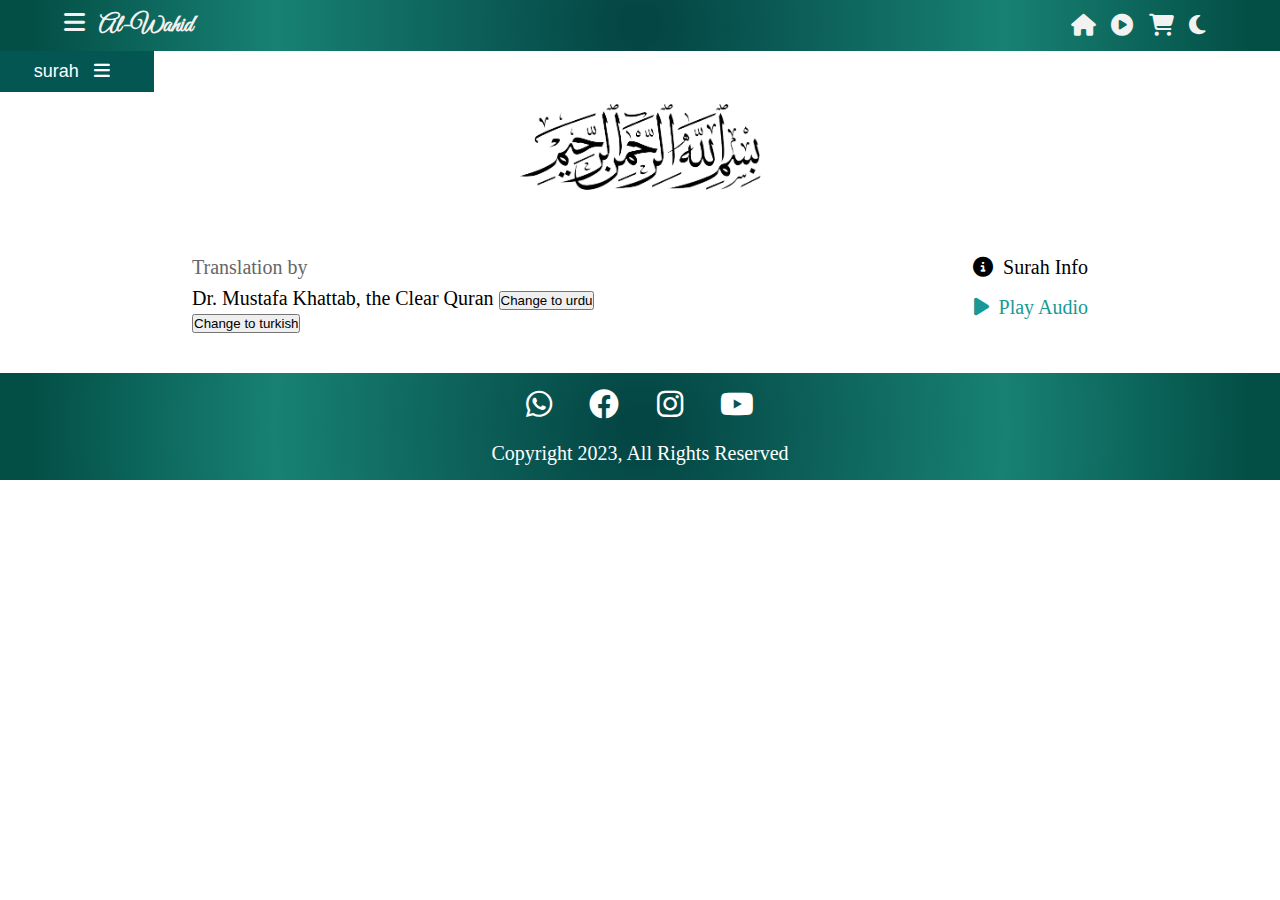
<file: surah.html>
<!DOCTYPE html>
<html lang="en">

<head>
    <meta charset="UTF-8">
    <meta name="viewport" content="width=device-width, initial-scale=1.0">
    <title>Al-Wahid/Surah</title>
    <link rel="shortcut icon" href="./img/al_wahid-removebg-preview.png" type="image/x-icon">
    <link rel="stylesheet" href="./icons/all.min.css">
    <link rel="stylesheet" href="./icons/fontawesome.min.css">
    <link rel="stylesheet" href="style.css">
    <link rel="preconnect" href="https://fonts.googleapis.com">
    <link rel="preconnect" href="https://fonts.gstatic.com" crossorigin>
    <link href="https://fonts.googleapis.com/css2?family=Great+Vibes&display=swap" rel="stylesheet">
    <script src="https://code.jquery.com/jquery-3.7.0.min.js"
        integrity="sha256-2Pmvv0kuTBOenSvLm6bvfBSSHrUJ+3A7x6P5Ebd07/g=" crossorigin="anonymous"></script>




    <script id="changeScript" src="data.js"></script>
    <script>
        function loaddata() {
            var quran = data;
            var str = JSON.stringify(quran);
            var obj = JSON.parse(str);
            for (var verse in obj) {
                var a = document.createElement("a");
                a.innerHTML = obj[verse].name;
                a.href = "surah.html?id=" + obj[verse].id;
                document.getElementById("div").appendChild(a);
                var br = document.createElement("br");
                document.getElementById("div").appendChild(br);

            }
        }
    </script>


    <style>
        body.night {
            background-color: #000;
            color: #fff;
        }

        .fa-moon.moonactive {
            color: rgb(5, 2, 2);
        }
    </style>
    <!-- <script id="dynamicScript" src="data.js"></script> -->
    <script>

        function show() {

            var url = window.location.href;
            var inde = url.indexOf("=");
            var sub = url.substring(inde + 1);

            var quran = data;
            var str = JSON.stringify(quran);
            var obj = JSON.parse(str);


            for (var verse in obj) {

                if (obj[verse].id == sub) {
                    var su = "";
                    let elem = document.querySelector(".arabi");
                    for (var ayat in obj[verse].verses) {

                        su +=
                            `

                            <div class="arabi">

                                <p><a href="">${obj[verse].verses[ayat].text} <span>${obj[verse].verses[ayat].id}</span></a></p>
                            </div>
                            <div class="translation">
                                <div class="eng">
                                    <div class="icon-div">
                                        <a href="">${obj[verse].id} : ${obj[verse].verses[ayat].id}  </a><br>
                                        <a href="audio.html"><i class="fa-solid fa-play"></i></a><br>
                                        <a href=""><i class="fa-solid fa-book-open"></i></a> <br>
                                        <a href=""><i class="fa-regular fa-comment"></i></a><br>
                                        <a href=""><i class="fa-solid fa-ellipsis"></i></a>
                                        </div>
                                        <div class="eng-trans">
                                            <p>${obj[verse].verses[ayat].translation}</p>
                                            
                                            </div>
                                            </div>

                            </div>
                            <hr>
                            
                            `
                    }


                    // break;
                    elem.innerHTML = su;
                }

            }

        }







    </script>
</head>

<body>

    <header>
        <div class="title">
            <h2><i id="headerBar" class="fa-solid fa-bars"></i><a href="index.html"> Al-Wahid</a></h2>
        </div>
        <div class="headicon">
            <a href="index.html"><i class="fa-solid fa-home"></i></a>
            <a href="audio.html"> <i class="fa-solid fa-circle-play"></i></a>
            <i class="fa-solid fa-cart-shopping"></i>
            <i id="dark-change" class="fa-solid fa-moon moonbhai"></i>
        </div>
    </header>
    <nav class="menu">
        <ul>
            <li><a href="index.html">home</a></li>
            <li><a href="history.html">history</a></li>
            <li><a href="Quran.html">surah</a></li>
            <li><a href="audio.html">audio</a></li>
            <li><a href="shop.html">Shop</a></li>
            <li><a href="about.html">about us</a></li>
        </ul>
    </nav>

    <div class="sideslider">
        <button class="ham-btn" style="color: white;">
            surah <i id="surahHam" class="fa-solid fa-bars"></i>
        </button>
        <div id="div" class="asideSurah">

        </div>

    </div>

    <div class="image-div">
        <a href=""><img src="./img/Bismillah.png " alt="" class="image black">
            <img src="./img/bismillah_white.png" alt="" class="  image white "></a>
    </div>


    <div class="translation1">
        <div class="trans1">
            <p>Translation by</p>
            <span>Dr. Mustafa Khattab, the Clear Quran</span>
            <!-- <a href="">(Change)</a> -->
            <!-- <button id="urdu">Urdu</button> -->

            <button id="urdubtn" onclick="ChangeUrdu()">Change to urdu</button>
            <button id="turkish">Change to turkish</button>
            <!-- <div id="script-container"></div> -->

        </div>
        <div class="trans2">
            <p class="info"><a href=""><i class="fa-solid fa-circle-info"></i>Surah Info</a></p>
            <p class="play"><a href="audio.html"><i class="fa-solid fa-play"></i>Play Audio</a></p>
        </div>
    </div>
    <div class="translation">
        <div class="eng">
            <div class="icon-div">

            </div>
            <div class="eng-trans">

            </div>
        </div>
        <div class="arabi">

        </div>

    </div>
    <!-- <hr> -->

    <footer>
        <div class="foot">
            <a href=""><i class="fa-brands fa-whatsapp"></i></a>
            <a href=""><i class="fa-brands fa-facebook"></i></a>
            <a href=""><i class="fa-brands fa-instagram"></i></a>
            <a href=""><i class="fa-brands fa-youtube"></i></a>
        </div>
        <div class="span">
            <a href="">Copyright 2023, All Rights Reserved</a>
        </div>
    </footer>

    <script>




        const loadButton = document.getElementById("urdubtn");
        const scriptContainer = document.querySelector(".arabi");
        
        // function urdufunction() {

        //     const script = document.createElement("script");
        //     script.src = "urdu.js";
        //     scriptContainer.appendChild(script);

        //     // alert("hello");
        // }
        

        loadButton.onclick = () => {

            urdufunction();
            show();

        };



        function turkishLang() {
            
            const script = document.createElement("script");
            script.src = "turkish.js";
            scriptContainer.appendChild(script);

            show();


        }

        turkish.addEventListener("click", turkishLang);




        $(document).ready(function () {
            $("#headerBar").click(function () {
                $(".menu").slideToggle();
            });


            $('#surahHam').click(function () {
                $('.asideSurah').css({
                    "left": "0px",
                })

            })

        })

        var content = document.getElementsByTagName('body')[0];
        console.log(content);

        var darkmode = document.getElementById('dark-change');
        console.log(darkmode);
        let them = document.querySelector('.moonbhai');

        darkmode.addEventListener('click', function () {

            console.log(them);

            // body.classList.toggle('body');
            content.classList.toggle('night');
            // darkmode.classlist.toggle('active');


        })


        darkmode.addEventListener("click", () => {

            them.classList.toggle('moonactive');



        })



        document.addEventListener("DOMContentLoaded", show);

        document.addEventListener("DOMContentLoaded", loaddata);


    </script>
</body>

</html>
</file>
<file: style.css>
* {
    margin: 0;
    padding: 0;
    box-sizing: border-box;
    text-decoration: none;

}

/* model popup */
.model-btn {
    width: 100%;
    padding: 10px 15px;
    background-color: rgb(184, 3, 3);
    color: white;
    cursor: pointer;
    font-weight: 600;
    text-transform: capitalize;
    outline: none;
    border: 2px solid rgb(184, 3, 3);

}

.submit-div input {
    padding: 10px 15px;
    color: rgb(184, 3, 3);
    background-color: white;
    cursor: pointer;
    font-size: large;
    font-weight: 600;
    text-transform: capitalize;
    outline: none;
    border: 2px solid rgb(184, 3, 3);
    width: 80%;
    margin: 0 10%;
    border-radius: 5px;
}

.submit-div input:hover {
    background-color: rgb(184, 3, 3);
    color: white;
}

.checkform [type=text],
input[type=email],
input[type=number] {

    width: 100%;
    margin-bottom: 5%;
    height: 40px;
    padding: 8px;
    border-radius: 2px;
    background-color: #f2f2f2;
    border: 1px solid #f2f2f2;
    outline: none;
    text-transform: capitalize;
}

table {
    width: 100%;
}

.checkform {
    color: #E8F5E9;
    background-color: rgba(14, 86, 78, 0.862);
    width: 30%;
    padding: 30px;
    position: fixed;
    left: 50%;
    top: -60%;
    transform: translate(-50%, -50%);
    transition: 1.5s;
    font-size: 18px;
}

.checkform span {
    position: absolute;
    right: 0;
    width: 30px;
    font-weight: bold;
    color: white;
    background-color: rgb(184, 3, 3);
    line-height: 30px;
    height: 30px;
    text-align: center;
    top: 0;
    cursor: pointer;
}

.showmodel {
    top: 50%;
}

/* popup end */
/* surah css */
.night .fa-moon {
    color: white;
}

.night .arabi a {
    color: #fff;
}

.night .translation .fa-regular {
    color: white;
}

.night .info a {
    color: #fff;
}

.night .arabi span {
    border: 2px solid #fff;
}

.night .trans1 p {
    color: #fff;
}

.translation {
    width: 70%;
    margin: 20px auto;
}

.translation1 {
    font-size: 20px;
    width: 70%;
    margin: auto;
    display: grid;
    grid-template-columns: 1fr 1fr;
}

.trans1 p {
    color: rgb(102, 102, 101);
    line-height: 40px;
}

.trans1 a {
    text-decoration: none;
    color: rgb(24, 153, 149);
}

.trans2 p {
    text-align: right;
}

.trans2 a {

    text-decoration: none;
    line-height: 40px;
}

.trans2 i {
    padding-right: 10px;
}

.info a {
    color: black;
}

.play a {
    color: rgb(24, 153, 149);
}

.arabi {
    margin-top: 20px;
    width: 100%;
    text-align: right;
    line-height: 35px;
}

.arabi a {
    color: black;
    font-size: larger;
    font-weight: bold;
}

.translation .fa-regular {
    color: black;
}

.arabi span {
    border: 1px solid black;
    padding: 3px 8px;
    border-radius: 50%;
}

.eng {

    display: grid;
    grid-template-columns: 0.5fr 2fr;
    text-align: left;
}

.sideslider .asideSurah {
    top: 12vh;
    height: 85vh;
    background-color: rgb(4, 86, 83);
    padding: 10px;
    text-align: center;
    overflow: scroll;
    width: 12%;
    position: fixed;
    left: -100%;
}

.asideSurah a {
    margin: 10px 0px;
    line-height: 40px;
    font-weight: bold;
    text-decoration: none;
    overflow: scroll;
    color: white;

}

.ham-btn i {
    padding: 0px 10px;

}

.ham-btn a {
    color: white;
    padding: 10px 0px;
    text-decoration: none;
}

.ham-btn {
    z-index: 202;
    padding: 8px 0px;
    position: fixed;
    width: 12%;
    background-color: rgb(4, 86, 83);
    outline: none;
    border: 2px solid rgb(4, 86, 83);
    font-size: large;
}

.image-div .white {
    display: none;
}

.night .image-div .white {
    display: inline-block;

}

.night .image-div .black {
    display: none;
}

/* end surah css */
.title {
    font-family: 'Great Vibes';
}

.title a {
    color: #f2f2f2;
}

.headicon {
    font-size: 22px;

}

.headicon .fa-solid,
.fa-regular {
    padding-right: 10px;
    color: #f2f2f2
}

.headicon .fa-regular {
    padding-right: 10px;
    color: #f2f2f2
}

.title .fa-solid {
    padding-right: 10px;
    color: #f2f2f2
}

.fa-solid,
.fa-regular:hover {
    cursor: pointer;
}

header {
    position: sticky;
    top: 0px;
    display: flex;
    flex-wrap: wrap;
    justify-content: space-between;
    align-items: center;
    padding: 10px 5%;
    z-index: 20202;
    background: radial-gradient(circle, rgba(4, 70, 68, 1) 3%, rgba(9, 121, 107, 0.9415966215587798) 57%, rgba(3, 79, 70, 1) 95%);
}

.menu a {
    text-decoration: none;
    text-transform: capitalize;
    font-size: larger;
    color: rgb(4, 86, 83);
    font-weight: 800;
    border-bottom: 2px solid #f2f2f2;
    transition: border .5s linear;
}

.menu li {
    display: inline;
    text-align: center;
    margin: 0 20px;
}

.menu li a:hover {

    border-bottom: 2px solid rgb(4, 86, 83);

}

.menu {
    z-index: 1010;
    position: sticky;
    top: 6vh;
    font-family: 'Alegreya', serif;
    text-align: center;
    background-color: #f2f2f2;
    padding: 20px;
    display: none;
}

@media(max-width:1400px) {
    .menu {
        top: 8vh;
    }
}

@media(max-width:1552px) {
    .sideslider .asideSurah {
        top: 27vh;
    }
}

@media(max-width:664px) {

    .menu li {
        display: block;
        padding: 5px 0px;
    }
}

@media(max-width:672px) {
    .player #title {
        width: 55%;
    }

    .sec2 {

        grid-template-columns: repeat(auto-fit, minmax(350px, auto));

    }

    .about-text {
        width: 90%;

        font-size: 12px;
        line-height: 10px
    }

    .about-img {
        width: 80%;
    }

}

@media(max-width:510px) {
    .about-text {
        width: 75%;
    }
}

@media(max-width:570px) {
    .image-div .image {
        width: 30%;
    }
}

@media(max-width:600px) {

    .ham-btn {
        width: 20%;
    }

    .sideslider .asideSurah {
        width: 20%;
    }
}

.hero {
    text-align: center;
    background-color: black;
}

.hero img {
    width: 300px;
    height: 300px;
}

.heading h1 {
    text-transform: capitalize;
    color: rgb(4, 86, 83);
    font-family: 'Alegreya', serif;
    word-spacing: 4px;
    padding-bottom: 30px;
    font-size: 40px;
}

.heading p {
    font-size: large;
    line-height: 30px;
    font-family: 'Alegreya', serif;
    word-spacing: 4px;
}

.history-img img {
    width: 100%;
    height: 100%;
}

.history {
    display: grid;
    grid-template-columns: repeat(auto-fit, minmax(300px, auto));
    grid-column-gap: 50px;
    padding: 30px 60px;
    justify-content: center;
}

.history-btn {
    background-color: rgb(4, 86, 83);
    padding: 10px 20px;
    font-family: 'Alegreya', serif;
    outline: none;
    border: 2px solid rgb(4, 86, 83);
    font-size: large;
    text-transform: capitalize;
    margin-top: 40px;
    margin-bottom: 20px;
    border-radius: 4px;

}

.history-btn:hover {
    background-color: white;
    color: rgb(14, 86, 77);


}

.history-btn a:hover {
    color: rgb(14, 86, 77);
}

.history-btn a {
    text-decoration: none;
    color: white;
}

.name {
    text-transform: capitalize;
    color: rgb(4, 86, 83);
    font-family: 'Alegreya', serif;
    word-spacing: 4px;
    padding: 20px 0;
    font-size: 40px;
    width: 90%;
    margin: auto;
}

.night .card {
    border: 2px solid white;
}

.card {
    padding: 8px 0px;
    border: 2px solid rgb(4, 86, 83);
    border-radius: 20px;
    text-align: center;
    width: 100%;
}

.card img {
    height: 150px;
}

.surah {
    display: grid;
    grid-template-columns: repeat(auto-fit, minmax(350px, auto));
    grid-gap: 20px;
    width: 90%;
    margin: auto;
}

@media (max-width:400px) {
    .surah {
        grid-template-columns: repeat(auto-fit, minmax(200px, auto));
        justify-content: center;
    }

    .product-sec {
        grid-template-columns: repeat(auto-fit, minmax(200px, auto));
    }

    .aboutus {
        grid-template-columns: repeat(auto-fit, minmax(300px, auto));
    }

    .player #title {
        width: 70%;
    }

    .about-text {
        width: 60% !important;
    }

    .about-img {
        width: 55% !important;
    }
}

.night .surah a {
    color: #fff;
}

.surah a {
    text-decoration: none;
    color: black;
}

.surah-btn {
    width: 120px;
    padding: 8px 0px;
    border-radius: 20px;
    background-color: rgb(4, 86, 83);
    border: 2px solid rgb(4, 86, 83);
    font-size: 20px;
    text-transform: capitalize;
    margin: 20px auto;
    text-align: center;
}

.surah-btn a {
    color: white;
}

.surah-btn:hover {
    border: 2px solid rgb(4, 86, 83);
    background-color: white;
}

.surah-btn:hover a {
    color: rgb(4, 86, 83);
}

.produst-box1 img {
    width: 100%;
    border-radius: 20px;
    border: 2px solid rgb(4, 86, 83);

}

.products img {
    width: 100%;
    border-radius: 20px;
    border: 2px solid rgb(4, 86, 83);
}

.produst-box2 {
    display: grid;
    grid-template-columns: 1fr 1fr;
    grid-gap: 15px;
}

.product-sec {
    display: grid;
    grid-template-columns: repeat(auto-fit, minmax(300px, auto));
    grid-gap: 20px;
    width: 90%;
    margin: auto;
}

.aboutus {
    display: grid;
    grid-template-columns: repeat(auto-fit, minmax(350px, auto));
    width: 90%;
    margin: auto;
    justify-content: space-around;
    line-height: 30px;
}

.about2 li {
    text-transform: capitalize;
    list-style-type: none;
}

@media(max-width:777px) {
    .about2 h2 {
        text-align: center;
    }

    .about2 li {
        text-align: center;

    }

    .about1 {
        text-align: center;
    }

    .aboutus img {
        text-align: center;

    }

}

.about2 a {
    text-decoration: none;
    color: rgb(249, 237, 146);
    font-size: 18px;

}

.about2 a:hover {
    border-bottom: 2px solid rgb(229, 231, 126);
    transition: border 0.8s linear;
}

.about2 ul {
    margin-top: 10px;
}

.about-sec {

    margin-top: 5%;
    background-color: black;
    color: rgb(229, 231, 126);
    padding: 20px 0;
    font-family: 'Alegreya', serif;
}

.night .surah-num {
    background-color: rgba(148, 148, 148, 0.448);
}

.surah-num {
    background-color: rgba(220, 222, 221, 0.942);
    padding: 10px;
    width: 50px;
    height: 50px;
    text-align: center;
    transform: rotate(45deg);
    border-radius: 5px;
}

a:hover .surah-num {
    background: radial-gradient(circle, rgba(4, 70, 68, 1) 3%, rgba(9, 121, 107, 0.9415966215587798) 57%, rgba(3, 79, 70, 1) 95%);
}

a:hover .surah-card p {
    color: rgb(13, 134, 130);
}

a:hover .digits {
    color: white;
}

.digits {
    transform: rotate(-45deg);

}

.surah-img img {
    width: 70px;
}

.surah-img {
    text-align: center;
}

.surah-card p {
    font-size: larger;
    color: rgb(102, 102, 101);
}

/* quran css */
.night .surah-container a {
    color: #fff;
}

.surah-container a {
    color: black;
}

.surah-card:hover {
    border: 2px solid rgb(19, 138, 134);
}

.surah-card {
    display: flex;
    align-items: center;
    justify-content: space-between;
    padding: 10px 15px;
    border: 2px solid rgb(102, 102, 101);
    border-radius: 5px;
}

.surah-name {
    padding: 0 15px;
    line-height: 30px;
}

.surah-flex {
    display: flex;
    align-items: center;

}

.surah-container {
    display: grid;
    grid-template-columns: repeat(auto-fit, minmax(350px, auto));
    grid-gap: 15px;
    width: 100%;
    padding: 20px 5%;
}

@media(max-width:368px) {
    .surah-container {
        grid-template-columns: repeat(auto-fit, minmax(250px, auto));
    }

    .title {
        width: 100%;
        text-align: center;
    }

    .headicon {
        line-height: 50px;
        width: 100%;
        text-align: center;
    }

    .headicon i {
        margin: 0px 10px;
    }
}

/* product page */
:root {
    --light: #E8F5E9;
}

.vkcontainer {
    width: 100%;
    margin: auto;
    transition: 0.5s;
}

.vkheader {
    margin: 20px 0px;
    text-align: center;
}

.night .vkheader a {
    color: #fff;
}

.vkheader a {
    color: rgb(14, 86, 77);
    font-size: 24px;
}

.vkheader .shopping {
    position: relative;
    text-align: right;
}

header .shopping img {
    width: 30px;
    color: mintcream;

}

header .shopping span {
    background: red;
    border-radius: 50%;
    color: #fff;
    position: absolute;
    top: 10px;
    right: 4.5%;
    padding: 2px 6px;
    font-size: small;
}

@media(max-width:992px) {
    header .shopping span {
        top: -11px;
        right: 12%;
        position: relative;
    }

    header .shopping img {
        position: absolute;
    }
}

.imagecontainer {
    display: grid;
    grid-template-columns: repeat(auto-fit, minmax(250px, auto));
    grid-gap: 20px;

    margin: 20px;

}

.imagecontainer .box p {
    line-height: 30px;

}

.imagecontainer .box {
    cursor: pointer;
    width: 100%;
    text-align: center;
    box-shadow: rgba(33, 84, 6, 0.2) 0px 2px 8px 0px;
    padding: 15px;
    border-radius: 10px;
    border: 1px solid #fff;
}

.imagecontainer .box img {

    width: 100%;
    height: 280px;
}

.imagecontainer button {
    background: linear-gradient(rgba(4, 70, 68, 1) 3%, rgba(9, 121, 107, 0.9415966215587798) 57%, rgba(3, 79, 70, 1) 95%);
    background-color: #064e31;
    color: #fff;
    margin-bottom: 10px;
    padding: 8px 20px;
    border: none;
    border-radius: 4px;
    cursor: pointer;
}

.imagecontainer button:hover {
    color: #E8BC0E;


}

.image {
    width: 20%;
}

.image-div {

    text-align: center;
}

#blue {
    background-color: rgb(215, 247, 246);
    color: black;
}

.list {
    display: grid;
    grid-template-columns: repeat(auto-fit, minmax(250px, 1fr));
    column-gap: 10px;
    row-gap: 20px;
    margin-top: 50px;
}

.list .item {
    box-shadow: 0 50px 50px #757676;
    text-align: center;
    background-color: var(--light);
    padding: 20px;
    letter-spacing: 1px;
}

.list .item img {

    width: 100%;
    height: 200px;
    object-fit: contain;
}

.list .item .title {
    font-weight: 600;
}

.list .item .price {
    margin: 10px;
}

.list .item button {
    background-color: #064e31;
    color: #fff;
    width: 100%;
    padding: 10px;
}

.night .card1 {
    background-color: black;
    color: white;
}

.card1 {
    position: fixed;
    top: 0;
    left: 100%;
    width: 500px;
    background-color: white;
    overflow: scroll;
    height: 100vh;
    transition: 0.5s;
    z-index: 20202020;
}

.checkOut1 {
    background: linear-gradient(rgba(4, 70, 68, 1), rgba(9, 121, 107), rgba(3, 79, 70));

}

#clr {
    background: linear-gradient(rgba(4, 70, 68, 1), rgba(9, 121, 107), rgba(3, 79, 70));
}

.card1 .modal-body {
    background-color: white;
}

.active .card1 {
    left: calc(100% - 500px);
}

.card1 h1 {
    color: #E8BC0E;
    font-weight: 600;
    margin: 0px;
    padding: 0 35px;
    height: 80px;
    display: flex;
    align-items: center;
}

.card1 .checkOut {
    position: absolute;

    width: 100%;
    display: grid;
    grid-template-columns: repeat(2, 1fr);
    margin-top: 10px;
}

.card1 .checkOut div {

    width: 100%;
    height: 70px;
    display: flex;
    justify-content: center;
    align-items: center;
    font-weight: bold;
    cursor: pointer;
}

.card1 .checkOut div:nth-child(2) {
    color: #fff;
}

.listCard li {
    display: grid;
    grid-template-columns: 100px repeat(3, 1fr);
    color: rgb(14, 86, 77);
    row-gap: 10px;
    column-gap: 5px;
}

.night .listCard li {
    color: white;
}

.listCard li div {
    display: flex;
    justify-content: center;
    align-items: center;
}

.listCard li img {
    width: 90%;
    margin: 10px 0px;
}

.listCard li button {
    background-color: rgba(255, 255, 255, 0);
    border: none;
}

.night .listCard li button {
    color: #f2f2f2;
}

.listCard .count {
    margin: 0 10px;
}

.fa-trash {
    margin-left: 10px;
    color: rgb(215, 8, 8);
    font-size: 14px;
    padding-right: 10px;
}

.secrhformm input[type=text] {
    padding: 10px 55px;
}

@media(max-width:300px) {
    .secrhformm input[type=text] {
        padding: 10px 40px;
    }
}

.secrhformm {
    padding: 0px 1.5%;
    width: 100%;
    margin: auto;

}

/* product end */
.foot {
    font-size: 30px;
    text-align: center;
    width: 90%;
    margin: auto;
}

.foot i {
    padding: 0 5px;
}

footer .span {
    display: block;
    text-align: center;
    padding-top: 20px;
    font-size: 20px;
}

.space {
    padding: 0 22%;

}

footer {
    background: radial-gradient(circle, rgba(4, 70, 68, 1) 3%, rgba(9, 121, 107, 0.9415966215587798) 57%, rgba(3, 79, 70, 1) 95%);
    padding: 15px 0;

}

footer a {
    color: white;
    padding: 0px 10px;
}

/* swiper css */
.swiper {
    width: 100%;
    height: 500px;

}

.swiper-slide {
    text-align: center;
    font-size: 18px;
    background: #fff;
    display: flex;
    justify-content: center;
    align-items: center;
}

.swiper-slide img {
    width: 100%;
    height: 500px;
}

/* about css */
.about-hero {
    color: white;
    background-image: url(./img/about\ hero.png );
    background-position: center;
    background-size: cover;
}

.about-div {
    height: 500px;
    background-color: rgba(68, 70, 69, 0.646);
    text-align: center;
    line-height: 40px;
    padding: 220px 0;
}

.about-clr {
    color: rgb(10, 216, 223);
    font-size: 18px;
    font-weight: bold;
}

.about-div a {
    color: white;
    text-decoration: none;
}

.about-div span {
    font-size: larger;
}

.about-div h1 {
    font-size: 45px;
}

.about-img img {
    width: 100%;
}

.about-img {
    text-align: center;
}

.sec2 {
    display: grid;
    grid-template-columns: repeat(auto-fit, minmax(500px, auto));
    grid-gap: 15px;
    width: 80%;
    margin: 40px auto;
}

.sec2 h1 {
    font-size: 40px;
    color: rgb(4, 86, 89);
    margin-bottom: 15px;
}

.sec2 p {
    line-height: 30px;
    word-spacing: 8px;
    font-size: large;
}

.sec3 .fa-solid {
    font-size: 50px;
    color: rgba(4, 86, 89, 0.705);
    padding: 20px;
}

.audio-sec3 {
    width: 60%;
    margin: auto;
    text-align: center;
}

.night .audio-sec3 p {
    color: black;
}

.audio-sec3 h1,
.team {
    font-size: 40px;
    color: rgb(4, 86, 89);
    margin-bottom: 15px;
}

.abouticon-div2 {
    text-align: right;
}

.abouticon-div {
    text-align: left;
}

.sec3 p {
    line-height: 30px;
    word-spacing: 8px;
    font-size: large;
}

.sec3 {
    margin: 20px 0;
    background-image: url(./img/background.png);
    background-repeat: no-repeat;
    background-size: cover;
    padding: 4% 0;
    background-attachment: fixed;
}

.sec4 .text h5 {
    color: gray;

}

.sec4 .text {
    text-align: center;
    line-height: 30px;
    padding-bottom: 20px;
    box-shadow: rgba(0, 0, 0, 0.24) 0px 3px 8px;
    border: 2px solid white;
    border-radius: 10px;
}

.sec4 {
    text-align: center;
}

.text img {
    width: 280px;
    height: 300px;
    padding-top: 20px;
    border-radius: 2px;
}

.ak-div {
    display: grid;
    grid-template-columns: repeat(auto-fit, minmax(300px, auto));
    grid-gap: 20px;
    width: 80%;
    margin: 50px auto;

}

/* History css */
.vkhistory {
    width: 90%;
    margin: auto;
    margin-top: 30px;
    margin-bottom: 10px;
    display: grid;
    grid-template-columns: repeat(auto-fit, minmax(500px, auto));
    grid-gap: 40px;
}
.vkimg{
    /* width: 80%; */
    text-align: center;
}
.vkimg img {
    width: 100%;
}

.vk-text {
    font-size: 20px;
    line-height: 30px;
    word-spacing: 5px;
}

@media(max-width:1152px) {
    .vkhistory {
        grid-template-columns: repeat(auto-fit, minmax(450px, auto));
    }
}

@media(max-width:475px) {
    .vkhistory {
        grid-template-columns: repeat(auto-fit, minmax(250px, auto));
    }

    .secrhformm input[type=text] {
        width: 100%;
        text-align: center;
    }

    .about-text {
        width: 70%;
    }

    .about-img {
        width: 70%;
    }


}
</file>
